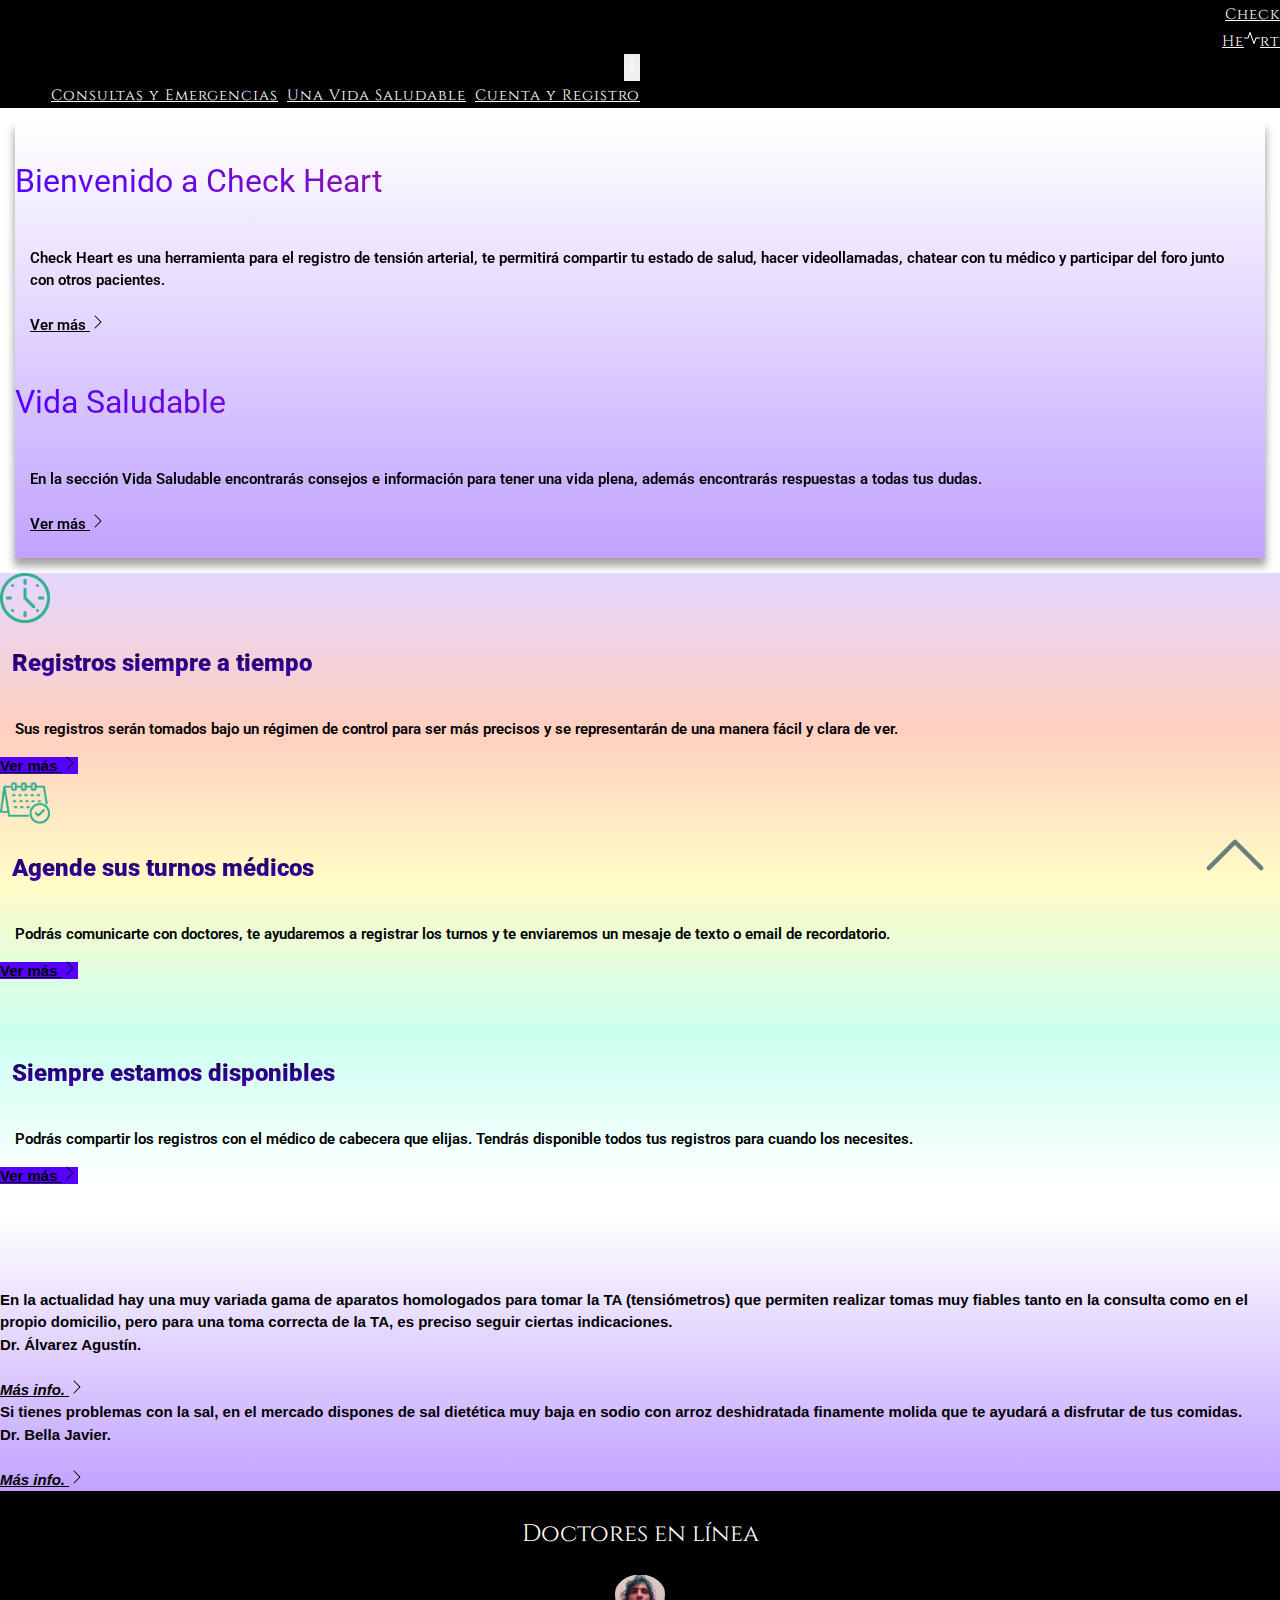
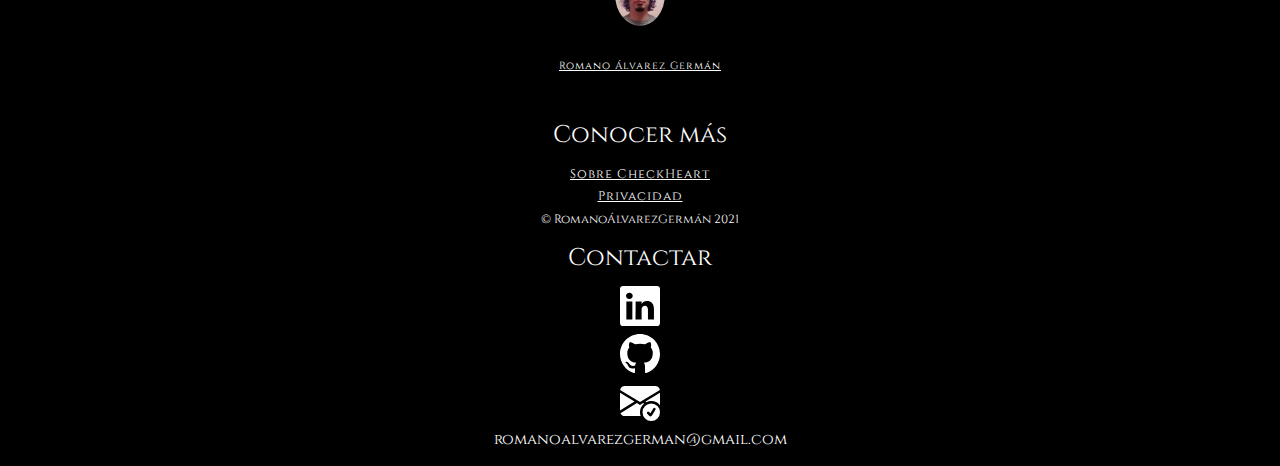
<file: index.html>
<!DOCTYPE html>
<html lang="es">

<head>
    <meta charset="UTF-8">
    <meta http-equiv="X-UA-Compatible" content="IE=edge">
    <meta name="color-scheme" content="light dark">
    <meta name="theme-color" content="#ffffff">
    <meta name="viewport" content="width=device-width, initial-scale=1.0">
    <link href="https://cdn.jsdelivr.net/npm/bootstrap@5.1.3/dist/css/bootstrap.min.css" rel="stylesheet" integrity="sha384-1BmE4kWBq78iYhFldvKuhfTAU6auU8tT94WrHftjDbrCEXSU1oBoqyl2QvZ6jIW3" crossorigin="anonymous">
    <link rel="stylesheet" href="https://www.w3schools.com/w3css/4/w3.css">
    <!--ANIMACION AOS-->
    <link href="https://unpkg.com/aos@2.3.1/dist/aos.css" rel="stylesheet">
    <!-- Generacion de Flavicon que aparece visualmente la imagen iconizada en la pestaña
    Se adapta a diferentes plataformas-->
    <link rel="icon" type="image/png" sizes="96x96" href="favicon/favicon-96x96.png">
    <link rel="icon" type="image/png" sizes="32x32" href="favicon/favicon-32x32.png">
    <link rel="icon" type="image/png" sizes="16x16" href="favicon/favicon-16x16.png">
    <!-- Flavicon PARA APPLE-->
    <link rel="apple-touch-icon" sizes="57x57" href="favicon/apple-icon-57x57.png">
    <link rel="apple-touch-icon" sizes="60x60" href="favicon/apple-icon-60x60.png">
    <link rel="apple-touch-icon" sizes="72x72" href="favicon/apple-icon-72x72.png">
    <link rel="apple-touch-icon" sizes="76x76" href="favicon/apple-icon-76x76.png">
    <link rel="apple-touch-icon" sizes="114x114" href="favicon/apple-icon-114x114.png">
    <link rel="apple-touch-icon" sizes="120x120" href="favicon/apple-icon-120x120.png">
    <link rel="apple-touch-icon" sizes="144x144" href="favicon/apple-icon-144x144.png">
    <link rel="apple-touch-icon" sizes="152x152" href="favicon/apple-icon-152x152.png">
    <link rel="apple-touch-icon" sizes="180x180" href="favicon/apple-icon-180x180.png">
    <!-- Flavicon PARA ANDROID-->
    <link rel="icon" type="image/png" sizes="192x192" href="favicon/android-icon-192x192.png">
    <link rel="manifest" href="favicon/manifest.json">
    <meta name="msapplication-TileColor" content="#ffffff">
    <meta name="msapplication-TileImage" content="/ms-icon-144x144.png">
    <meta name="theme-color" content="#ffffff">
    <!--font tipografia-->
    <link rel="preconnect" href="https://fonts.googleapis.com">
    <link rel="preconnect" href="https://fonts.gstatic.com" crossorigin>
    <link href="https://fonts.googleapis.com/css2?family=Abril+Fatface&family=Alfa+Slab+One&display=swap" rel="stylesheet">
    <link rel="preconnect" href="https://fonts.googleapis.com">
    <link rel="preconnect" href="https://fonts.gstatic.com" crossorigin>
    <link href="https: //fonts.googleapis.com/css2? family = Oswald: wght @ 400; 600 & display = swap " rel=" stylesheet ">
    <!--ESTILOS -->
    <link href="css/style-emergencias.css" rel="stylesheet">
    <link href="css/style.css" rel="stylesheet">
    <!--JS -->
    <link href="js/validacion.js" rel="stylesheet">
    <!--LEO Y ENTIENDO: señalo el contenido de la pestaña-->
    <title>CheckHeart</title>
</head>

<body id="inicio">
    <header>
        <!--Asegura la accesibilidad mediante el uso de un <nav>
            encabezado de navegación receptivo de Bootstrap, la barra de navegación. -->
        <nav class="navbar navbar-expand-md justify-content-md-between navbar-dark menu-nav font-monospace">
            <!-- Logo -->
            <!-- Las imagenes o storytellings junto a los iconos del cuestionario tienen tooltips para pasar del miro al leo -->
            <div class="me-4 col-3 col-sm-2 col-lg-1" data-bs-toggle="tooltip" data-bs-placement="top" title="Logotipo: HOME">
                <a href="index.html" class="text-decoration-none text-black interlineado">Check<br>He<svg xmlns="http://www.w3.org/2000/svg" width="16" height="16" fill="currentColor" class="bi bi-activity" viewBox="0 0 16 16">
                    <path fill-rule="evenodd" d="M6 2a.5.5 0 0 1 .47.33L10 12.036l1.53-4.208A.5.5 0 0 1 12 7.5h3.5a.5.5 0 0 1 0 1h-3.15l-1.88 5.17a.5.5 0 0 1-.94 0L6 3.964 4.47 8.171A.5.5 0 0 1 4 8.5H.5a.5.5 0 0 1 0-1h3.15l1.88-5.17A.5.5 0 0 1 6 2Z"/>
                  </svg>rt 
                </a>
            </div>

            <div class="nav-desplegable col-6">

                <a class="navbar-brand d-none" href="#"></a>

                <button class="navbar-toggler" type="button" data-bs-toggle="collapse" data-bs-target="#navbarNavAltMarkup" aria-controls="navbarNavAltMarkup" aria-expanded="false" aria-label="Toggle navigation" data-bs-toggle="tooltip" data-bs-placement="top" title="Menu de Navegacion">
                     
                     <svg xmlns="http://www.w3.org/2000/svg" width="16" height="16" fill="currentColor" class="bi bi-three-dots-vertical" viewBox="0 0 16 16">
                        <path d="M9.5 13a1.5 1.5 0 1 1-3 0 1.5 1.5 0 0 1 3 0zm0-5a1.5 1.5 0 1 1-3 0 1.5 1.5 0 0 1 3 0zm0-5a1.5 1.5 0 1 1-3 0 1.5 1.5 0 0 1 3 0z"/>
                      </svg>
                </button>

                <div class="collapse navbar-collapse " id="navbarNavAltMarkup">
                    <div class="navbar-nav text-start ">
                        <a class="interlineado text-decoration-none m-2 " href="emergencias.html">Consultas y Emergencias</a>
                        <a class="interlineado text-decoration-none m-2 ms-lg-4 me-lg-4" href="vida-saludable.html">Una Vida Saludable</a>
                        <a class="interlineado text-decoration-none m-2" href="iniciar-sesion.html">Cuenta y Registro</a>
                    </div>
                </div>

            </div>
        </nav>
    </header>

    <main class="mt-5 mb-0 pb-0">
        <div class="container-fluid box-dg my-0">
            <div class="container py-0 py-md-5  pt-0">
                <div class="row d-flex justify-content-center">

                    <div class="col-12 col-md-6 p-0">
                        <div class="text-start border-0">
                            <div class="">
                                <h1 class="text-dark text-center fw-bolder display-2 d-sm-1 mb-3" data-aos="zoom-in-up">Bienvenido a Check Heart</h1>
                                <p id="texto-venta" data-aos="zoom-in-up">Check Heart es una herramienta para el registro de tensión arterial, te permitirá compartir tu estado de salud, <span class="text-muted">hacer videollamadas, chatear con tu médico y participar del foro junto con otros pacientes. </span>
                                    <br>
                                    <br>
                                    <a href="#segunda-img" class="text-decoration-none">Ver más 
                                        <svg xmlns="http://www.w3.org/2000/svg" width="16" height="16" fill="currentColor" class="bi bi-chevron-right" viewBox="0 0 16 16">
                                            <path fill-rule="evenodd" d="M4.646 1.646a.5.5 0 0 1 .708 0l6 6a.5.5 0 0 1 0 .708l-6 6a.5.5 0 0 1-.708-.708L10.293 8 4.646 2.354a.5.5 0 0 1 0-.708z"/>
                                        </svg>
                                    </a>
                                </p>
                            </div>
                        </div>
                    </div>

                    <div class="col-12 col-md-auto">
                        <div class=" text-center border-0">
                            <div data-aos="zoom-in-up">
                        <!--        <img class="d-block mx-auto img-fluid" data-bs-toggle="tooltip" data-bs-placement="top" title="Storyrtelling: Bienvenido a Check Heart" src="img/thumbsup2.png" alt="Storytelling: Bienvenido a Check Heart" id="imagenes"> -->
                            </div>
                        </div>
                    </div>
                </div>

                <div class="row py-0 py-md-5 row d-flex justify-content-center" id="segunda-img">
                    <div class="col-md-auto">
                        <div class=" text-center border-0">
                            <div data-aos="zoom-in-up">
                 <!--            <img class=" d-none d-md-block img-fluid" data-bs-toggle="tooltip" data-bs-placement="top" title="Storyrtelling: Vida saludable" src="img/fine.png" alt="Storytelling: Vida saludable" id="web2"> -->
                            </div>
                        </div>
                    </div>
                    <div class="col-md-6 p-0" data-aos="zoom-in-up">
                        <div class=" text-left border-0">
                            <div class="card-block  my-0">
                                <h1 class="text-dark text-center fw-bolder display-2 d-sm-1 text-wrap mb-3 p-1">Vida Saludable</h1>
                                <p id="texto-venta">En la sección Vida Saludable encontrarás consejos e información para tener una vida plena, <span class="text-muted">además encontrarás respuestas a todas tus dudas.</span>
                                    <br>
                                    <br>
                                    <a href="vida-saludable.html" class=" text-decoration-none">Ver más 
                                        <svg xmlns="http://www.w3.org/2000/svg" width="16" height="16" fill="currentColor" class="bi bi-chevron-right " viewBox="0 0 16 16">
                                            <path fill-rule="evenodd" d="M4.646 1.646a.5.5 0 0 1 .708 0l6 6a.5.5 0 0 1 0 .708l-6 6a.5.5 0 0 1-.708-.708L10.293 8 4.646 2.354a.5.5 0 0 1 0-.708z"/>
                                        </svg>
                                    </a>
                                </p>
                            </div>
                        </div>
                    </div>
                </div>
            </div>
        </div>

        <div class="text-end">
            <a href="#inicio" data-bs-toggle="tooltip" data-bs-placement="top" title="Subir al inicio">
                <svg xmlns="http://www.w3.org/2000/svg" height="70" width="70" fill="currentColor" class="p-2 bi bi-chevron-up regresar" viewBox="0 0 16 16">
                    <path fill-rule="evenodd" d="M7.646 4.646a.5.5 0 0 1 .708 0l6 6a.5.5 0 0 1-.708.708L8 5.707l-5.646 5.647a.5.5 0 0 1-.708-.708l6-6z"/>
                </svg>
            </a>
        </div>

        <div class="container-fluid intermedio">
            <div class="container py-5">
                <div class="row">

                    <div class="col-md-4 mt-3 mb-3 h-50 " style="height: min-content;">
                        <div class="card text-center">
                            <div class="card-block">
                                <div class="py-3" data-aos="flip-up">
                                    <img src="img/clock.png" alt="Tome sus registros a tiempo" id="iconos" data-bs-toggle="tooltip" data-bs-placement="top" title="Tome sus registros a tiempo">
                                </div>
                                <h4 class="">Registros siempre a tiempo</h4>
                                <p class="text-start">Sus registros serán tomados bajo un régimen de control para ser más precisos <span class="text-muted"> y se representarán de una manera fácil y clara de ver.</span></p>
                            </div>
                            <a href="iniciar-sesion.html" class="card-footer btn btn-success text-light">Ver más
                                <svg xmlns="http://www.w3.org/2000/svg" width="16" height="16" fill="currentColor" class="bi bi-chevron-right " viewBox="0 0 16 16">
                                    <path fill-rule="evenodd" d="M4.646 1.646a.5.5 0 0 1 .708 0l6 6a.5.5 0 0 1 0 .708l-6 6a.5.5 0 0 1-.708-.708L10.293 8 4.646 2.354a.5.5 0 0 1 0-.708z"/>
                                </svg>
                            </a>
                        </div>
                    </div>

                    <div class="col-md-4 mt-3 mb-3 h-50" style="height: min-content;">
                        <div class="card text-center">
                            <div class="card-block">
                                <div class="py-3" data-aos="flip-up">
                                    <img src="img/calendar1.png" alt="Agenda tus turnos medicos" id="iconos" data-bs-toggle="tooltip" data-bs-placement="top" title="Agenda tus turnos medicos">
                                </div>
                                <h4 class="">Agende sus turnos médicos</h4>
                                <p class="text-start">Podrás comunicarte con doctores, te ayudaremos a registrar los turnos y te enviaremos <span class="text-muted">un mesaje de texto o email de recordatorio.</span></p>
                            </div>
                            <a href="iniciar-sesion.html" class="card-footer btn btn-success text-light">Ver más 
                                <svg xmlns="http://www.w3.org/2000/svg" width="16" height="16" fill="currentColor" class="bi bi-chevron-right " viewBox="0 0 16 16">
                                    <path fill-rule="evenodd" d="M4.646 1.646a.5.5 0 0 1 .708 0l6 6a.5.5 0 0 1 0 .708l-6 6a.5.5 0 0 1-.708-.708L10.293 8 4.646 2.354a.5.5 0 0 1 0-.708z"/>
                                </svg>
                            </a>
                        </div>
                    </div>

                    <div class="col-md-4 mt-3 mb-3 h-50" style="height: min-content;">
                        <div class="card text-center">
                            <div class="card-block">
                                <div class="py-3" data-aos="flip-up">
                                    <img src="img/cloud-storage.png" alt="Tu medico al lado tuyo" id="iconos" data-bs-toggle="tooltip" data-bs-placement="top" title="Tu medico al lado tuyo">
                                </div>
                                <h4 class="">Siempre estamos disponibles</h4>
                                <p class="text-start">Podrás compartir los registros con el médico de cabecera que elijas.<span class="text-muted"> Tendrás disponible todos tus registros para cuando los necesites.</span></p>
                            </div>
                            <a href="iniciar-sesion.html" class="card-footer btn btn-success text-light">Ver más
                                <svg xmlns="http://www.w3.org/2000/svg" width="16" height="16" fill="currentColor" class="bi bi-chevron-right " viewBox="0 0 16 16">
                                    <path fill-rule="evenodd" d="M4.646 1.646a.5.5 0 0 1 .708 0l6 6a.5.5 0 0 1 0 .708l-6 6a.5.5 0 0 1-.708-.708L10.293 8 4.646 2.354a.5.5 0 0 1 0-.708z"/>
                                </svg>
                            </a>
                        </div>
                    </div>
                </div>
            </div>
        </div>

        <div class="container-fluid final m-0 p-0 pb-5">
            <h1 class="text-start text-md-center fw-bolder mt-5 p-3 text-wrap display-2" data-aos="zoom-out-right">Consejos Diarios de Especialistas</h1>
            <!--Imagenes con propiedad ALT, descriptivas-->

            <div class="row p-5 pt-0 pt-md-5">
                <div class="col-12  col-lg-4">
                    <blockquote class="blockquote text-start">
                        En la actualidad hay una muy variada gama de aparatos homologados para tomar la TA (tensiómetros) que permiten realizar tomas muy fiables tanto en la consulta como en el propio domicilio, <span class="text-muted">pero para una toma correcta de la TA, es preciso seguir ciertas
                            indicaciones.</span>
                    </blockquote>
                    <figcaption class="blockquote-footer text-end">
                        Dr. Álvarez Agustín.
                        <br><br>
                        <cite title="Source Title"><a href="emergencias.html#video" class="text-decoration-none ">Más info.
                            <svg xmlns="http://www.w3.org/2000/svg" width="16" height="16" fill="currentColor" class="bi bi-chevron-right " viewBox="0 0 16 16">
                                <path fill-rule="evenodd" d="M4.646 1.646a.5.5 0 0 1 .708 0l6 6a.5.5 0 0 1 0 .708l-6 6a.5.5 0 0 1-.708-.708L10.293 8 4.646 2.354a.5.5 0 0 1 0-.708z"/>
                            </svg>
                        </a></cite>
                    </figcaption>
                </div>

                <div class="col-12 col-lg-3 mt-5 my-5" data-aos="flip-down">
            <!--        <img src="img/idea.png" id="imagenes" alt="Storytelling: Idea" class="d-block mx-auto" data-bs-toggle="tooltip" data-bs-placement="top" title="Storyrtelling: Idea recomendable">  -->
                </div>

                <div class="col-12 col-lg-4">
                    <div>
                        <blockquote class="blockquote text-start">
                            Si tienes problemas con la sal, en el mercado dispones de sal dietética muy baja en sodio con arroz deshidratada <span class="text-muted">finamente molida que te ayudará a disfrutar
                                de tus comidas.</span>
                        </blockquote>
                        <figcaption class="blockquote-footer text-end">
                            Dr. Bella Javier.
                            <br><br>
                            <cite title="Source Title"><a href="#" class="text-decoration-none">Más info.
                                <svg xmlns="http://www.w3.org/2000/svg" width="16" height="16" fill="currentColor" class="bi bi-chevron-right " viewBox="0 0 16 16">
                                    <path fill-rule="evenodd" d="M4.646 1.646a.5.5 0 0 1 .708 0l6 6a.5.5 0 0 1 0 .708l-6 6a.5.5 0 0 1-.708-.708L10.293 8 4.646 2.354a.5.5 0 0 1 0-.708z"/>
                                </svg>
                            </a></cite>
                        </figcaption>
                    </div>
                </div>
            </div>
        </div>
    </main>

    <footer class="m-0 ps-1 row font-monospace">
        <div class="col-12 col-md-8">
            <div class="row">
                <div class="d-none d-sm-block col-sm-6 pb-5">
                    <h3 class="mb-4">Doctores en línea</h3>
                    <div class="row">
                        <div class="col-2 p-0 ms-5 mt-2">
                            <img class="img-fluid redes" src="img/german.jpg" alt="Doctor en linea" data-bs-toggle="tooltip" data-bs-placement="top" title="Dr. En linea">
                        </div>
                        <div class="col-6 col-sm-8 p-0">
                            <a href="https://www.linkedin.com/in/gerromano/" class="text-decoration-none interlineado" target="_blank">
                                <p class="interlineado p-0 fs-5 font-monospace " style="line-height: 60px;">Romano Álvarez Germán</p>
                            </a>
                        </div>
                    </div>
                </div>
                <div class="col-sm-6 pb-4">
                    <h3 class="mb-4">Conocer más</h3>
                    <ul class="text-start lh-lg">
                        <li><a href="README.md" class="text-decoration-none interlineado" target="_blank">Sobre CheckHeart</a></li>
                        <li><a href="LICENSE" class="text-decoration-none interlineado" target="_blank">Privacidad</a></li>
                        <li><small> &copy; RomanoÁlvarezGermán 2021</small></li>
                    </ul>
                </div>
            </div>
        </div>

        <div class="col-12 col-md-3 p-3 pt-5 pt-md-0">
            <h3 class="mb-4">Contactar</h3>
            <div class="row my-3">
                <div class="col">
                    <a href="https://www.linkedin.com/in/gerromano/" target="_blank" class="interlineado" data-bs-toggle="tooltip" data-bs-placement="top" title="LinkedIn">
                        <svg xmlns="http://www.w3.org/2000/svg" width="40" height="40" fill="currentColor" class="bi bi-linkedin" viewBox="0 0 16 16">
                            <path d="M0 1.146C0 .513.526 0 1.175 0h13.65C15.474 0 16 .513 16 1.146v13.708c0 .633-.526 1.146-1.175 1.146H1.175C.526 16 0 15.487 0 14.854V1.146zm4.943 12.248V6.169H2.542v7.225h2.401zm-1.2-8.212c.837 0 1.358-.554 1.358-1.248-.015-.709-.52-1.248-1.342-1.248-.822 0-1.359.54-1.359 1.248 0 .694.521 1.248 1.327 1.248h.016zm4.908 8.212V9.359c0-.216.016-.432.08-.586.173-.431.568-.878 1.232-.878.869 0 1.216.662 1.216 1.634v3.865h2.401V9.25c0-2.22-1.184-3.252-2.764-3.252-1.274 0-1.845.7-2.165 1.193v.025h-.016a5.54 5.54 0 0 1 .016-.025V6.169h-2.4c.03.678 0 7.225 0 7.225h2.4z"/>
                          </svg>
                    </a>
                </div>
                <div class="col">
                    <a href="https://github.com/gromanoalvarez" target="_blank" class="interlineado" data-bs-toggle="tooltip" data-bs-placement="top" title="GitHub">
                        <svg xmlns="http://www.w3.org/2000/svg" width="40" height="40" fill="currentColor" class="bi bi-github" viewBox="0 0 16 16">
                            <path d="M8 0C3.58 0 0 3.58 0 8c0 3.54 2.29 6.53 5.47 7.59.4.07.55-.17.55-.38 0-.19-.01-.82-.01-1.49-2.01.37-2.53-.49-2.69-.94-.09-.23-.48-.94-.82-1.13-.28-.15-.68-.52-.01-.53.63-.01 1.08.58 1.23.82.72 1.21 1.87.87 2.33.66.07-.52.28-.87.51-1.07-1.78-.2-3.64-.89-3.64-3.95 0-.87.31-1.59.82-2.15-.08-.2-.36-1.02.08-2.12 0 0 .67-.21 2.2.82.64-.18 1.32-.27 2-.27.68 0 1.36.09 2 .27 1.53-1.04 2.2-.82 2.2-.82.44 1.1.16 1.92.08 2.12.51.56.82 1.27.82 2.15 0 3.07-1.87 3.75-3.65 3.95.29.25.54.73.54 1.48 0 1.07-.01 1.93-.01 2.2 0 .21.15.46.55.38A8.012 8.012 0 0 0 16 8c0-4.42-3.58-8-8-8z"/>
                        </svg>
                    </a>
                </div>
                <div class="col ">
                    <a href="https://mail.google.com/mail/u/0/#inbox?compose=GTvVlcSGMhgHQZHfWgsQvbLlQKtfKpZhPtmWjBPHrkQlMnMJpDFTWJcqJjWTMkMglhSflvFSHfXWW" target="_blank" class="interlineado" data-bs-toggle="tooltip" data-bs-placement="top" title="Gmail">
                        <svg xmlns="http://www.w3.org/2000/svg" width="40" height="40" fill="currentColor" class="bi bi-envelope-check-fill" viewBox="0 0 16 16">
                            <path d="M.05 3.555A2 2 0 0 1 2 2h12a2 2 0 0 1 1.95 1.555L8 8.414.05 3.555ZM0 4.697v7.104l5.803-3.558L0 4.697ZM6.761 8.83l-6.57 4.026A2 2 0 0 0 2 14h6.256A4.493 4.493 0 0 1 8 12.5a4.49 4.49 0 0 1 1.606-3.446l-.367-.225L8 9.586l-1.239-.757ZM16 4.697v4.974A4.491 4.491 0 0 0 12.5 8a4.49 4.49 0 0 0-1.965.45l-.338-.207L16 4.697Z"/>
                            <path d="M16 12.5a3.5 3.5 0 1 1-7 0 3.5 3.5 0 0 1 7 0Zm-1.993-1.679a.5.5 0 0 0-.686.172l-1.17 1.95-.547-.547a.5.5 0 0 0-.708.708l.774.773a.75.75 0 0 0 1.174-.144l1.335-2.226a.5.5 0 0 0-.172-.686Z"/>
                          </svg>
                    </a>
                </div>
            </div>

            <spam class="mt-3 user-select-all">romanoalvarezgerman@gmail.com</spam>
        </div>

    </footer>

    <script src="https://cdn.jsdelivr.net/npm/@popperjs/core@2.10.2/dist/umd/popper.min.js " integrity="sha384-7+zCNj/IqJ95wo16oMtfsKbZ9ccEh31eOz1HGyDuCQ6wgnyJNSYdrPa03rtR1zdB " crossorigin="anonymous "></script>
    <script src="https://cdn.jsdelivr.net/npm/bootstrap@5.1.3/dist/js/bootstrap.min.js " integrity="sha384-QJHtvGhmr9XOIpI6YVutG+2QOK9T+ZnN4kzFN1RtK3zEFEIsxhlmWl5/YESvpZ13 " crossorigin="anonymous "></script>
    <!--animacion -->
    <script src="https://unpkg.com/aos@2.3.1/dist/aos.js"></script>
    <script>
        AOS.init();
    </script>
</body>

</html>
</file>
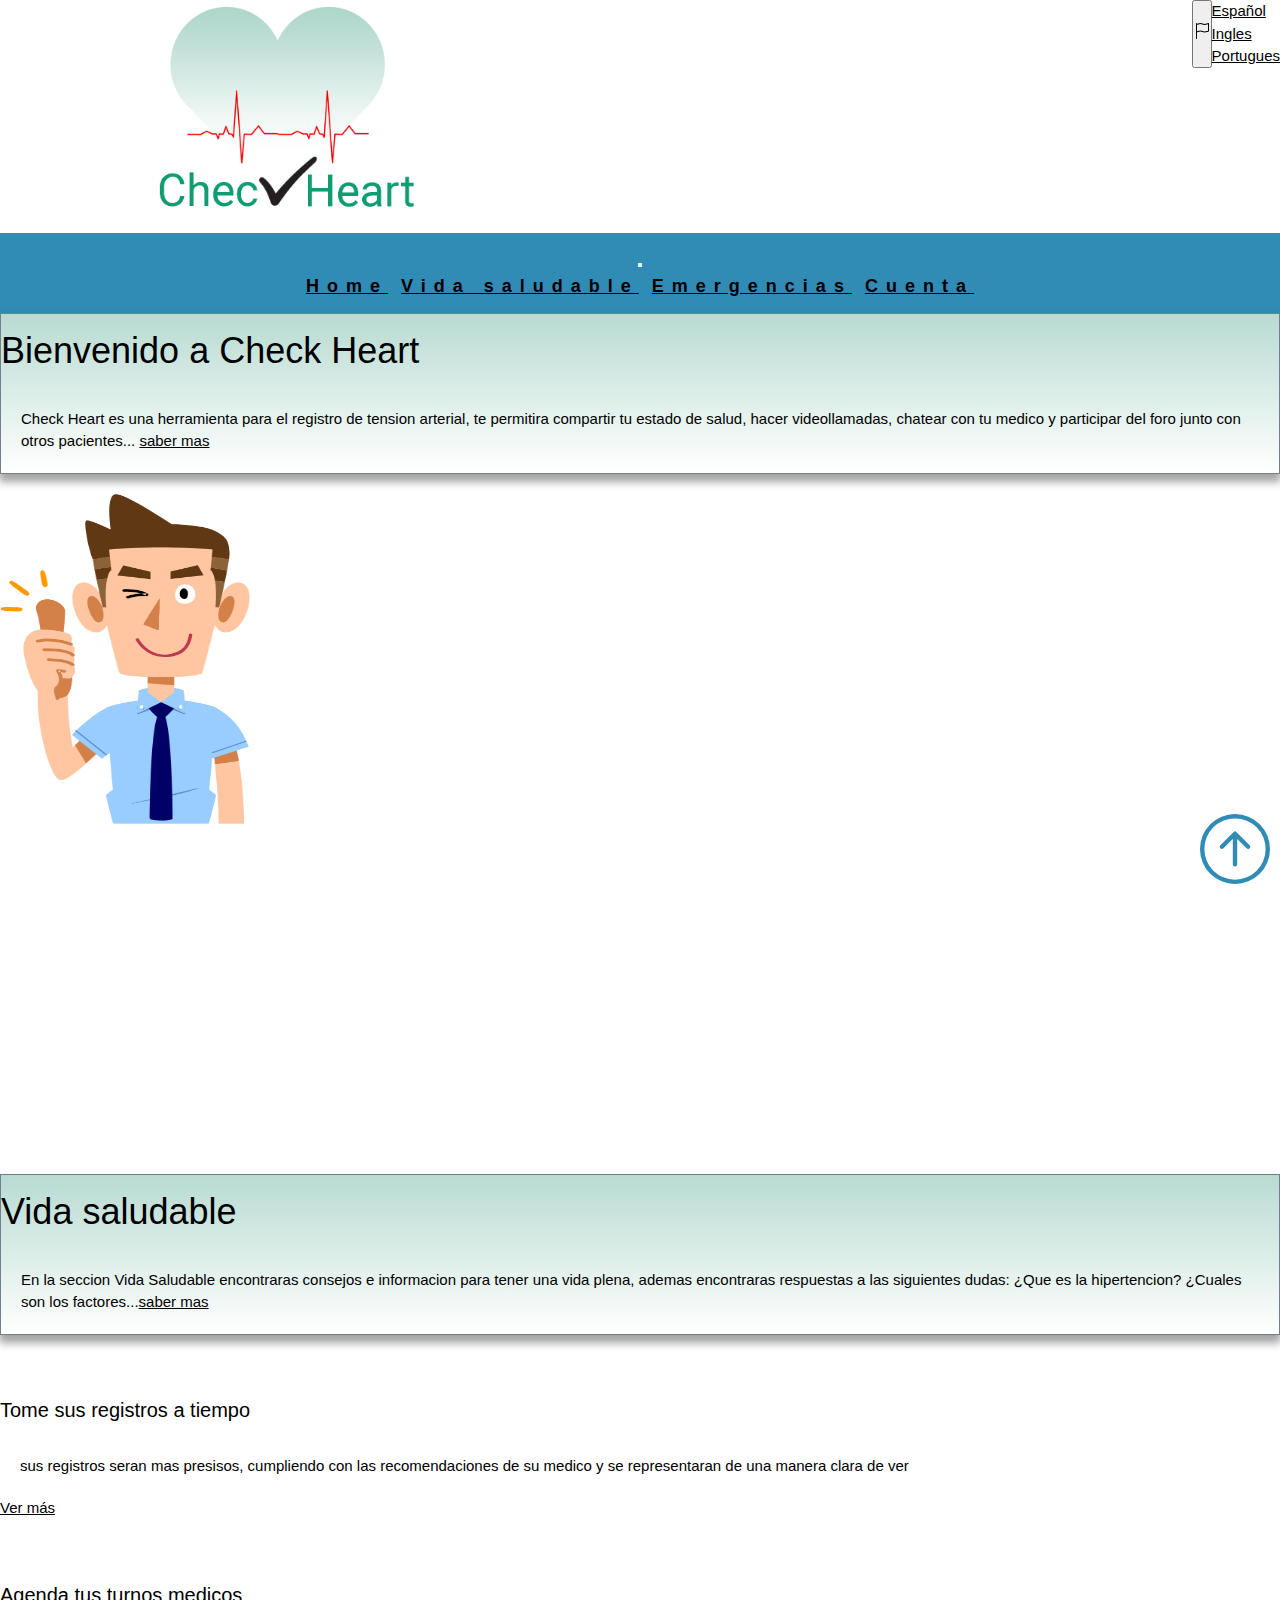
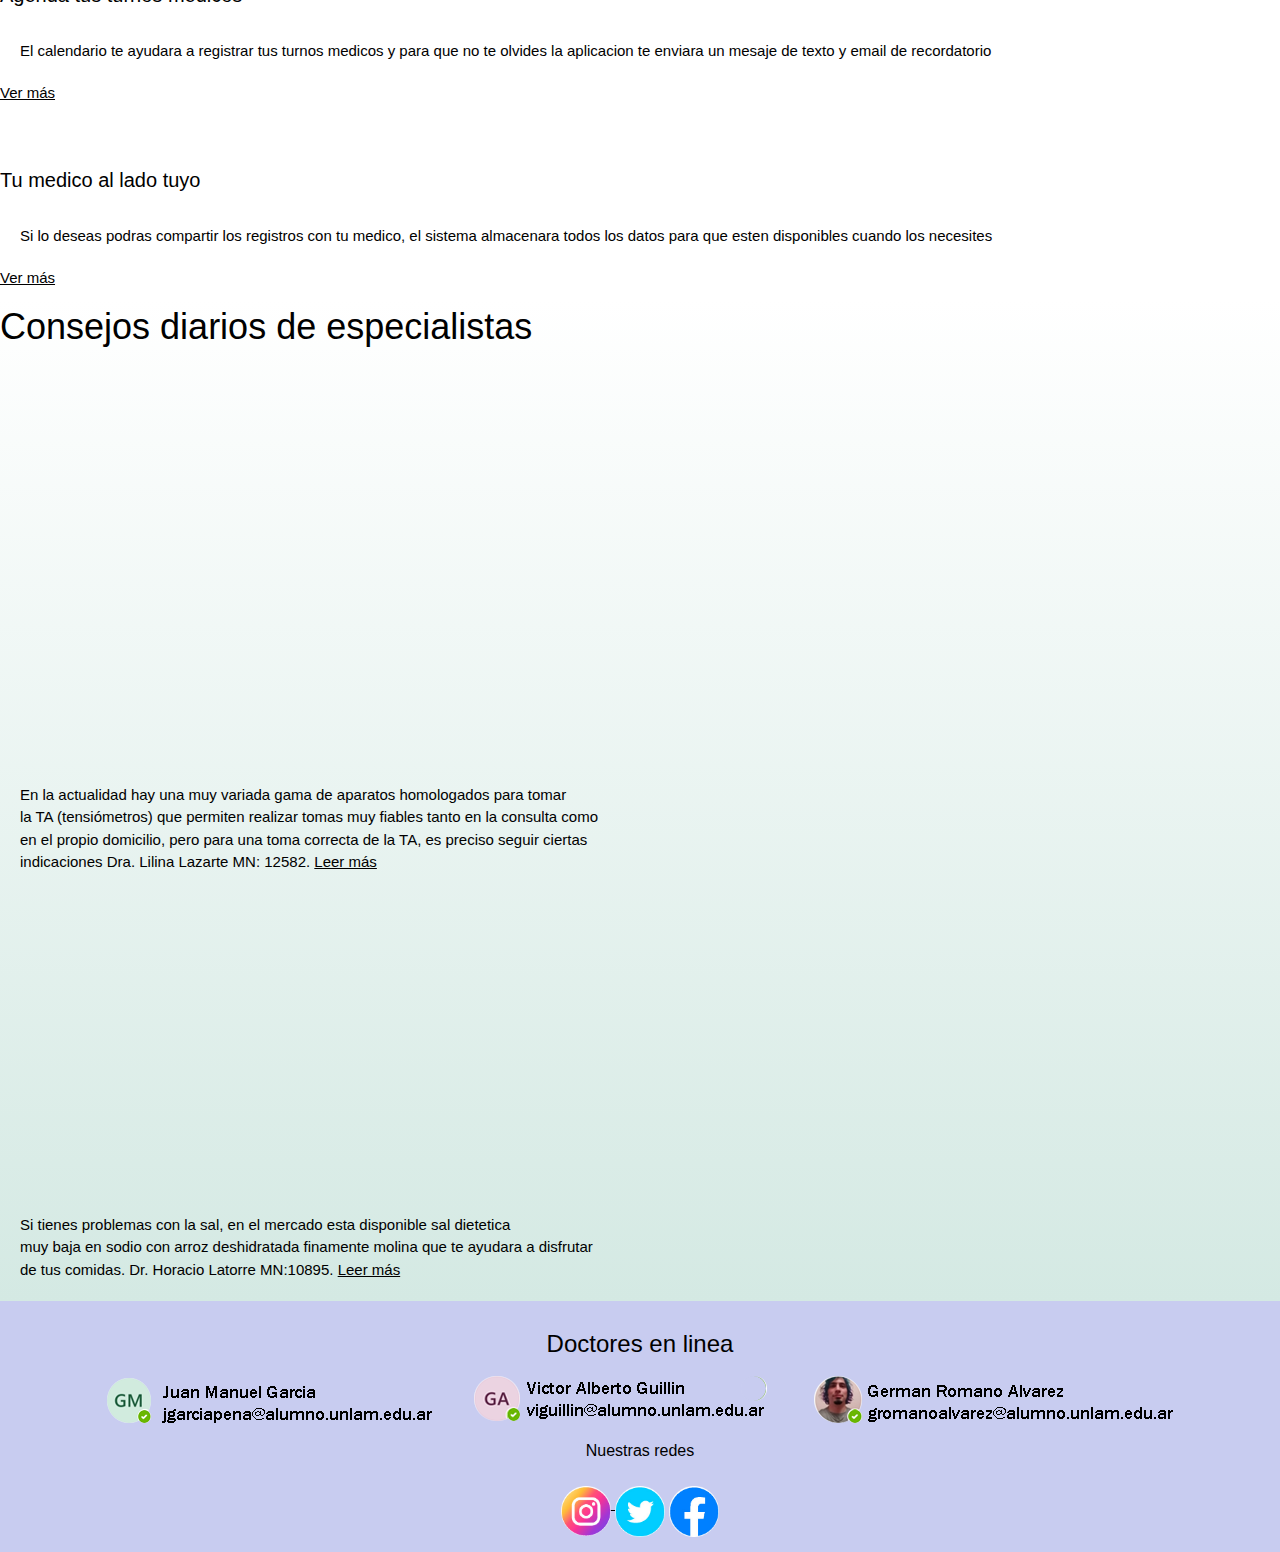
<file: VeI-TPFinalv3/VeI-TPFinalv3/index.html>
<!DOCTYPE html>
<html lang="es">

<head>
    <meta charset="UTF-8">
    <meta http-equiv="X-UA-Compatible" content="IE=edge">
    <meta name="viewport" content="width=device-width, initial-scale=1.0">
    <link href="https://cdn.jsdelivr.net/npm/bootstrap@5.1.3/dist/css/bootstrap.min.css" rel="stylesheet" integrity="sha384-1BmE4kWBq78iYhFldvKuhfTAU6auU8tT94WrHftjDbrCEXSU1oBoqyl2QvZ6jIW3" crossorigin="anonymous">
    <link rel="stylesheet" href="https://www.w3schools.com/w3css/4/w3.css">
    <!--ANIMACION AOS-->
    <link href="https://unpkg.com/aos@2.3.1/dist/aos.css" rel="stylesheet">
    <!-- Generacion de Flavicon que aparece visualmente la imagen iconizada en la pestaña
    Se adapta a diferentes plataformas-->
    <link rel="icon" type="image/png" sizes="96x96" href="favicon/favicon-96x96.png">
    <link rel="icon" type="image/png" sizes="32x32" href="favicon/favicon-32x32.png">
    <link rel="icon" type="image/png" sizes="16x16" href="favicon/favicon-16x16.png">
    <!-- Flavicon PARA APPLE-->
    <link rel="apple-touch-icon" sizes="57x57" href="favicon/apple-icon-57x57.png">
    <link rel="apple-touch-icon" sizes="60x60" href="favicon/apple-icon-60x60.png">
    <link rel="apple-touch-icon" sizes="72x72" href="favicon/apple-icon-72x72.png">
    <link rel="apple-touch-icon" sizes="76x76" href="favicon/apple-icon-76x76.png">
    <link rel="apple-touch-icon" sizes="114x114" href="favicon/apple-icon-114x114.png">
    <link rel="apple-touch-icon" sizes="120x120" href="favicon/apple-icon-120x120.png">
    <link rel="apple-touch-icon" sizes="144x144" href="favicon/apple-icon-144x144.png">
    <link rel="apple-touch-icon" sizes="152x152" href="favicon/apple-icon-152x152.png">
    <link rel="apple-touch-icon" sizes="180x180" href="favicon/apple-icon-180x180.png">
    <!-- Flavicon PARA ANDROID-->
    <link rel="icon" type="image/png" sizes="192x192" href="favicon/android-icon-192x192.png">
    <link rel="manifest" href="favicon/manifest.json">
    <meta name="msapplication-TileColor" content="#ffffff">
    <meta name="msapplication-TileImage" content="/ms-icon-144x144.png">
    <meta name="theme-color" content="#ffffff">
    <!--ESTILOS -->
    <link href="css/style.css" rel="stylesheet">
    <link href="css/style-emergencias.css" rel="stylesheet">
    <!--JS -->
    <link href="js/validacion.js" rel="stylesheet">
    <!--LEO Y ENTIENDO: señalo el contenido de la pestaña-->
    <title>Home</title>
</head>

<body class="fondo" id="inicio">
    <header>
        <!-- menu de idioma -->
        <div class="dropdown">
            <button class="btn btn-secondary dropdown-toggle" type="button" id="dropdownMenuButton1" data-bs-toggle="dropdown" aria-expanded="false" data-bs-toggle="tooltip" data-bs-placement="top" title="Idiomas">
                    <svg xmlns="http://www.w3.org/2000/svg" width="16" height="16" fill="currentColor" class="bi bi-flag" viewBox="0 0 16 16">
                        <path d="M14.778.085A.5.5 0 0 1 15 .5V8a.5.5 0 0 1-.314.464L14.5 8l.186.464-.003.001-.006.003-.023.009a12.435 12.435 0 0 1-.397.15c-.264.095-.631.223-1.047.35-.816.252-1.879.523-2.71.523-.847 0-1.548-.28-2.158-.525l-.028-.01C7.68 8.71 7.14 8.5 6.5 8.5c-.7 0-1.638.23-2.437.477A19.626 19.626 0 0 0 3 9.342V15.5a.5.5 0 0 1-1 0V.5a.5.5 0 0 1 1 0v.282c.226-.079.496-.17.79-.26C4.606.272 5.67 0 6.5 0c.84 0 1.524.277 2.121.519l.043.018C9.286.788 9.828 1 10.5 1c.7 0 1.638-.23 2.437-.477a19.587 19.587 0 0 0 1.349-.476l.019-.007.004-.002h.001M14 1.221c-.22.078-.48.167-.766.255-.81.252-1.872.523-2.734.523-.886 0-1.592-.286-2.203-.534l-.008-.003C7.662 1.21 7.139 1 6.5 1c-.669 0-1.606.229-2.415.478A21.294 21.294 0 0 0 3 1.845v6.433c.22-.078.48-.167.766-.255C4.576 7.77 5.638 7.5 6.5 7.5c.847 0 1.548.28 2.158.525l.028.01C9.32 8.29 9.86 8.5 10.5 8.5c.668 0 1.606-.229 2.415-.478A21.317 21.317 0 0 0 14 7.655V1.222z"/>
                    </svg>
            </button>
            <ul class="dropdown-menu" aria-labelledby="dropdownMenuButton1">
                <li><a class="dropdown-item" href="#">Español</a></li>
                <li><a class="dropdown-item" href="error.html">Ingles</a></li>
                <li><a class="dropdown-item" href="error.html">Portugues</a></li>
            </ul>
        </div>

        <!-- Logo -->
        <div data-bs-toggle="tooltip" data-bs-placement="top" title="Logotipo: HOME">
            <a href="index.html"><img src="img/logo.png" id="logo" class="d-block mx-auto img-fluid" alt="Home">
        </div>
        <!-- Las imagenes o storytellings junto a los iconos del cuestionario tienen tooltips para pasar del miro al leo -->
    </header>

    <main class=" mb-0 pb-0">
        <!--Asegura la accesibilidad mediante el uso de un <nav>
            encabezado de navegación receptivo de Bootstrap, la barra de navegación. -->
            <nav class="navbar navbar-center navbar-dark color-menu navbar-expand-md ">
                <div class="container-fluid">
                  <a class="navbar-brand" href="#"></a>
                  <button class="navbar-toggler" type="button" data-bs-toggle="collapse" data-bs-target="#navbarNavAltMarkup" aria-controls="navbarNavAltMarkup" aria-expanded="false" aria-label="Toggle navigation">
                    <span class="navbar-toggler-icon"></span>
                  </button>
                  <div class="collapse navbar-collapse justify-content-center" id="navbarNavAltMarkup">
                    <div class="navbar-nav">
                        <a class="nav-link active" href="index.html">Home</a>
                        <a class="nav-link " href="vida-saludable.html">Vida saludable</a>
                        <a class="nav-link " href="emergencias.html">Emergencias</a>
                        <a class="nav-link" href="iniciar-sesion.html">Cuenta</a>
                    </div>
                  </div>
                </div>
              </nav>

        <div class="container-fluid "><!-- ADDED W3 CENTER-->
            <div class="container py-5  ">
                <div class="row  row d-flex justify-content-center">
                    <div class="col-md-6">
                        <!--primer texto-->
                        <div class="card text-left border-0">
                            <div class="card-block p-3">
                                <h1 class="text-dark text-center fw-bolder mt-5 p-5">Bienvenido a Check Heart</h1>
                                <p id="texto-venta">Check Heart es una herramienta para el registro de tension arterial, te permitira compartir tu estado de salud, hacer videollamadas, chatear con tu medico y participar del foro junto con otros pacientes...
                                    <a href="#segunda-img">saber mas</a>
                                </p>
                            </div>
                        </div>
                    </div>

                    <div class="col-md-auto">
                        <!--primera imagen-->
                        <div class="card text-center border-0">
                            <div class="card-block" data-aos="fade-up-left">
                                <img data-bs-toggle="tooltip" data-bs-placement="top" title="Storyrtelling: Bienvenido a Check Heart" src="img/thumbsup2.png " alt="Storytelling: Bienvenido a Check Heart" id="web2">
                            </div>
                        </div>
                    </div>
                </div>


                <div class="row py-5 row d-flex justify-content-center" id="segunda-img" >
                    <!--segunda imagen-->
                    <div class="col-md-auto">
                        <div class="card text-center border-0">
                            <div class="card-block" data-aos="fade-down-right">
                                <img data-bs-toggle="tooltip" data-bs-placement="top" title="Storyrtelling: Vida saludable" src="img/fine.png" alt="Storytelling: Vida saludable" id="web2">
                            </div>
                        </div>
                    </div>
                    <!--segundo texto-->
                    <div class="col-md-6">
                        <div class="card text-left border-0">
                            <div class="card-block p-3">
                                <h1 class="text-dark text-center fw-bolder mt-5 p-5">Vida saludable</h1>
                                <p id="texto-venta">En la seccion Vida Saludable encontraras consejos e informacion para tener una vida plena, ademas encontraras respuestas a las siguientes dudas: ¿Que es la hipertencion? ¿Cuales son los factores...<a href="error.html">saber mas</a></p>
                            </div>
                        </div>
                    </div>
                </div>

                <div class=" regresar text-end">
                    <a href="#inicio" data-bs-toggle="tooltip" data-bs-placement="top" title="Subir al inicio">
                        <svg xmlns="http://www.w3.org/2000/svg" height="70" width="70" fill="currentColor" class=" p-2 bi bi-arrow-up-circle " viewBox="0 0 16 16">
                            <path  fill-rule="evenodd" d="M1 8a7 7 0 1 0 14 0A7 7 0 0 0 1 8zm15 0A8 8 0 1 1 0 8a8 8 0 0 1 16 0zm-7.5 3.5a.5.5 0 0 1-1 0V5.707L5.354 7.854a.5.5 0 1 1-.708-.708l3-3a.5.5 0 0 1 .708 0l3 3a.5.5 0 0 1-.708.708L8.5 5.707V11.5z"/>
                        </svg>
                    </a>
                </div>

            </div>
        </div>

        <div class="container-fluid bg-secondary">
            <div class="container py-5">
                <div class="row">

                    <div class="col-md-4 mt-3 mb-3">
                        <!--primer cuadro-->
                        <div class="card text-center">
                            <div class="card-block">
                                <div class="py-3" data-aos="flip-up">
                                    <img src="img/clock.png" alt="Tome sus registros a tiempo" id="iconos" data-bs-toggle="tooltip" data-bs-placement="top" title="Tome sus registros a tiempo">
                                </div>
                                <h4>Tome sus registros a tiempo</h4>
                                <p>sus registros seran mas presisos, cumpliendo con las recomendaciones de su medico y se representaran de una manera clara de ver</p>
                            </div>
                            <a href="iniciar-sesion.html" class="card-footer btn btn-success text-black">Ver más</a>
                        </div>
                    </div>

                    <div class="col-md-4 mt-3 mb-3">
                        <!--segundo cuadro-->
                        <div class="card text-center">
                            <div class="card-block">
                                <div class="py-3" data-aos="flip-up">
                                    <img src="img/calendar1.png" alt="Agenda tus turnos medicos" id="iconos" data-bs-toggle="tooltip" data-bs-placement="top" title="Agenda tus turnos medicos">
                                </div>
                                <h4>Agenda tus turnos medicos</h4>
                                <p>El calendario te ayudara a registrar tus turnos medicos y para que no te olvides la aplicacion te enviara un mesaje de texto y email de recordatorio</p>
                            </div>
                            <a href="iniciar-sesion.html" class="card-footer btn btn-success text-black">Ver más</a>
                        </div>
                    </div>

                    <div class="col-md-4 mt-3 mb-3">
                        <!--tercer cuadro-->
                        <div class="card text-center">
                            <div class="card-block">
                                <div class="py-3" data-aos="flip-up">
                                    <img src="img/cloud-storage.png" alt="Tu medico al lado tuyo" id="iconos" data-bs-toggle="tooltip" data-bs-placement="top" title="Tu medico al lado tuyo">
                                </div>
                                <h4>Tu medico al lado tuyo</h4>
                                <p>Si lo deseas podras compartir los registros con tu medico, el sistema almacenara todos los datos para que esten disponibles cuando los necesites </p>
                            </div>
                            <a href="iniciar-sesion.html" class="card-footer btn btn-success text-black">Ver más</a>
                        </div>
                    </div>
                </div>
            </div>
        </div>

        <div class="container-fluid final m-0 p-0">
            <h1 class="text-dark text-center fw-bolder mt-5 p-5">Consejos diarios de especialistas</h1>
            <!--Imagenes con propiedad ALT, descriptivas-->
            <div data-aos="zoom-in">
                <img src="img/consejos.png " id="consejos" alt="Consejo" class="d-block mx-auto img-fluid" data-bs-toggle="tooltip" data-bs-placement="top" title="Consejo como tomar la presion">
            </div>
            <p class="text-center ">
                En la actualidad hay una muy variada gama de aparatos homologados para tomar
                <br>la TA (tensiómetros) que permiten realizar tomas muy fiables tanto en la consulta como
                <br>en el propio domicilio, pero para una toma correcta de la TA, es preciso seguir ciertas
                <br>indicaciones Dra. Lilina Lazarte MN: 12582.
                <a href="error.html">Leer más</a>
            </p>
            <div class="pt-5 mt-5" data-aos="flip-down">
                <img src="img/idea.png" id="imagenes" alt="Storytelling: Idea" class="d-block mx-auto" data-bs-toggle="tooltip" data-bs-placement="top" title="Storyrtelling: Idea recomendable">
            </div>
            <p class="text-center mb-0">
                Si tienes problemas con la sal, en el mercado esta disponible sal dietetica
                <br>muy baja en sodio con arroz deshidratada finamente molina que te ayudara a disfrutar
                <br>de tus comidas. Dr. Horacio Latorre MN:10895.
                <a href="error.html">Leer más</a>
            </p>
        </div>
    </main>

    <footer class=" mt-0 p-5">
        <div>
            <h3 text>Doctores en linea</h3>
            <img src="img/garcia.png" alt="Doctor en linea">
            <img src="img/guillin.png"alt="Doctor en linea">
            <img src="img/romano.png"alt="Doctor en linea">
        </div>
        <div>
            <div class="container-fluid mx-auto container mt-2">
                <h6>Nuestras redes</h6>
                <a href="#" class=""><img src="img/instagram.png" class="redes" data-bs-toggle="tooltip" data-bs-placement="top" title="Instagram"> </a>
                <a href="#" class=""><img src="img/twitter.png" class="redes"data-bs-toggle="tooltip" data-bs-placement="top" title="Twitter"></a>
                <a href="#" class=""><img src="img/facebook.png" class="redes" data-bs-toggle="tooltip" data-bs-placement="top" title="Facebook"></a>
            </div>
        </div>
      </footer>

    <script src="https://cdn.jsdelivr.net/npm/@popperjs/core@2.10.2/dist/umd/popper.min.js " integrity="sha384-7+zCNj/IqJ95wo16oMtfsKbZ9ccEh31eOz1HGyDuCQ6wgnyJNSYdrPa03rtR1zdB " crossorigin="anonymous "></script>
    <script src="https://cdn.jsdelivr.net/npm/bootstrap@5.1.3/dist/js/bootstrap.min.js " integrity="sha384-QJHtvGhmr9XOIpI6YVutG+2QOK9T+ZnN4kzFN1RtK3zEFEIsxhlmWl5/YESvpZ13 " crossorigin="anonymous "></script>
    <!--animacion -->
    <script src="https://unpkg.com/aos@2.3.1/dist/aos.js"></script>
    <script>
        AOS.init();
    </script>
</body>

</html>
</file>
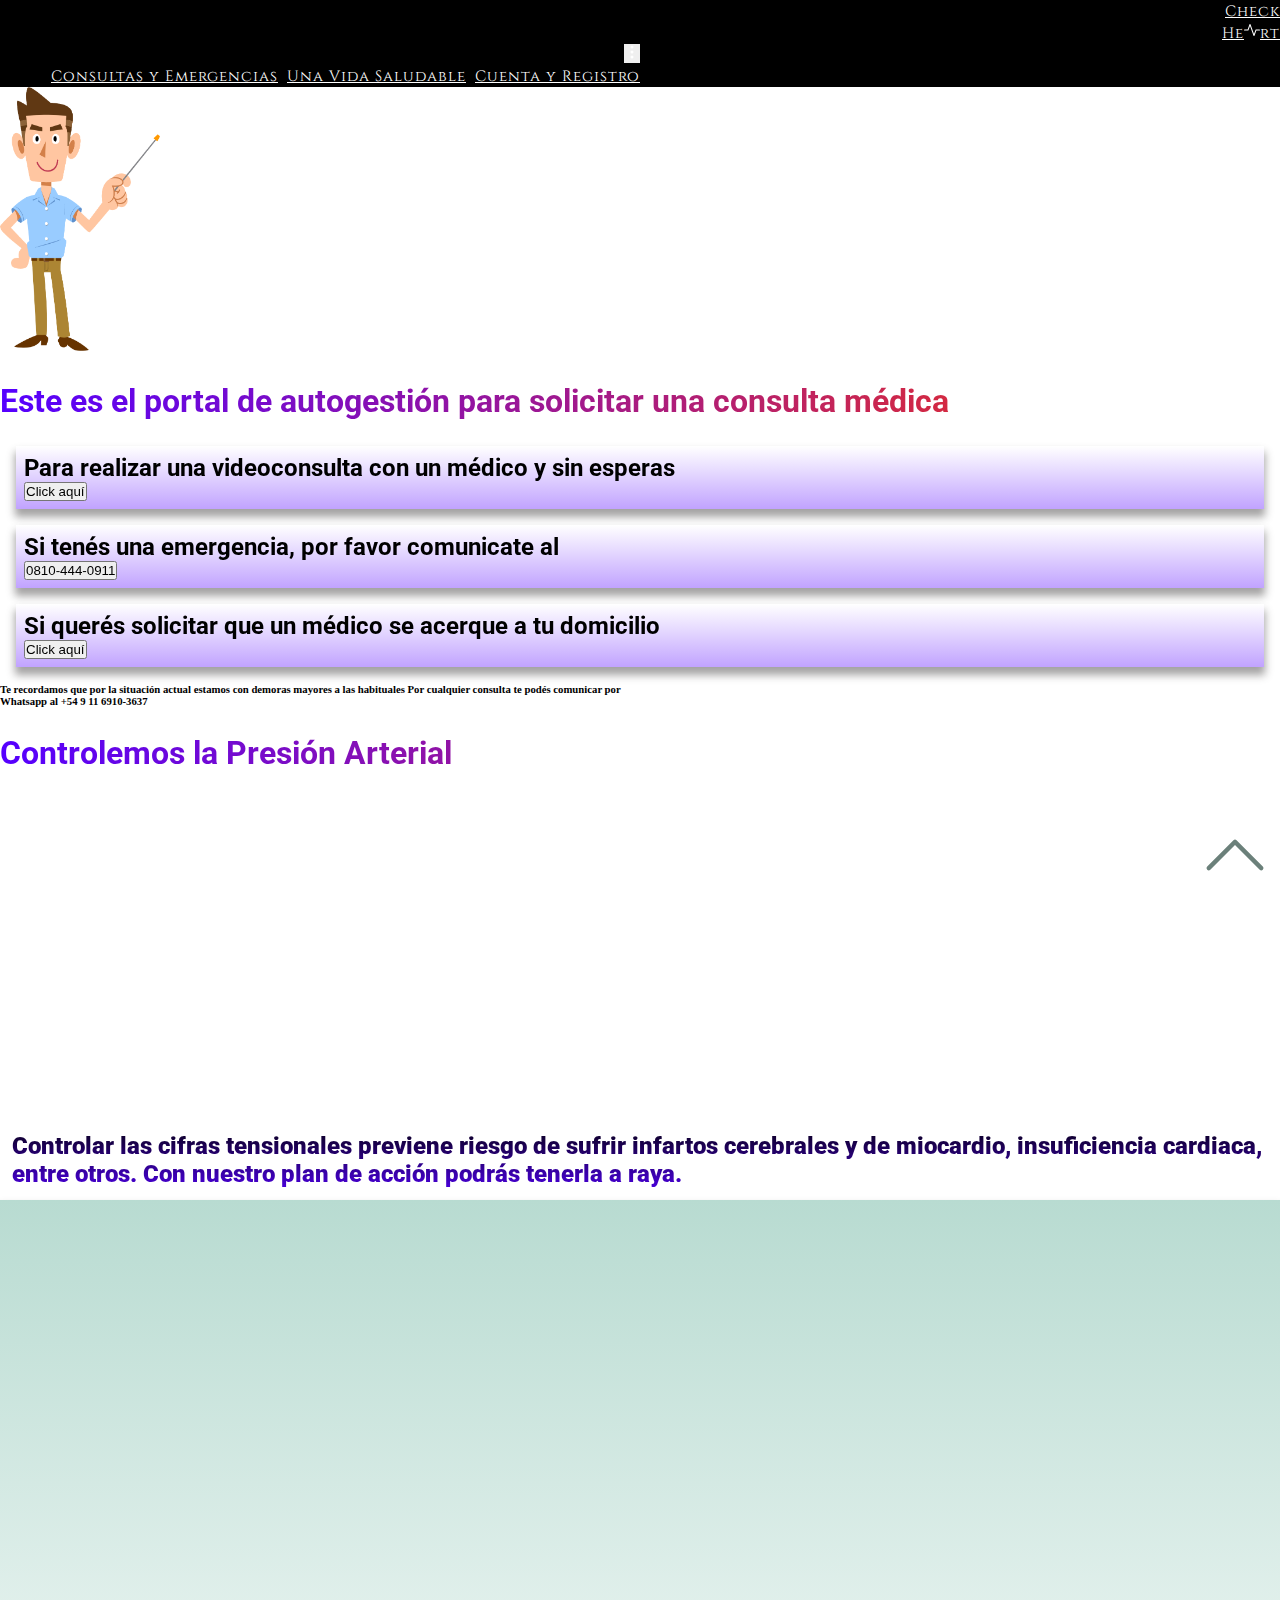
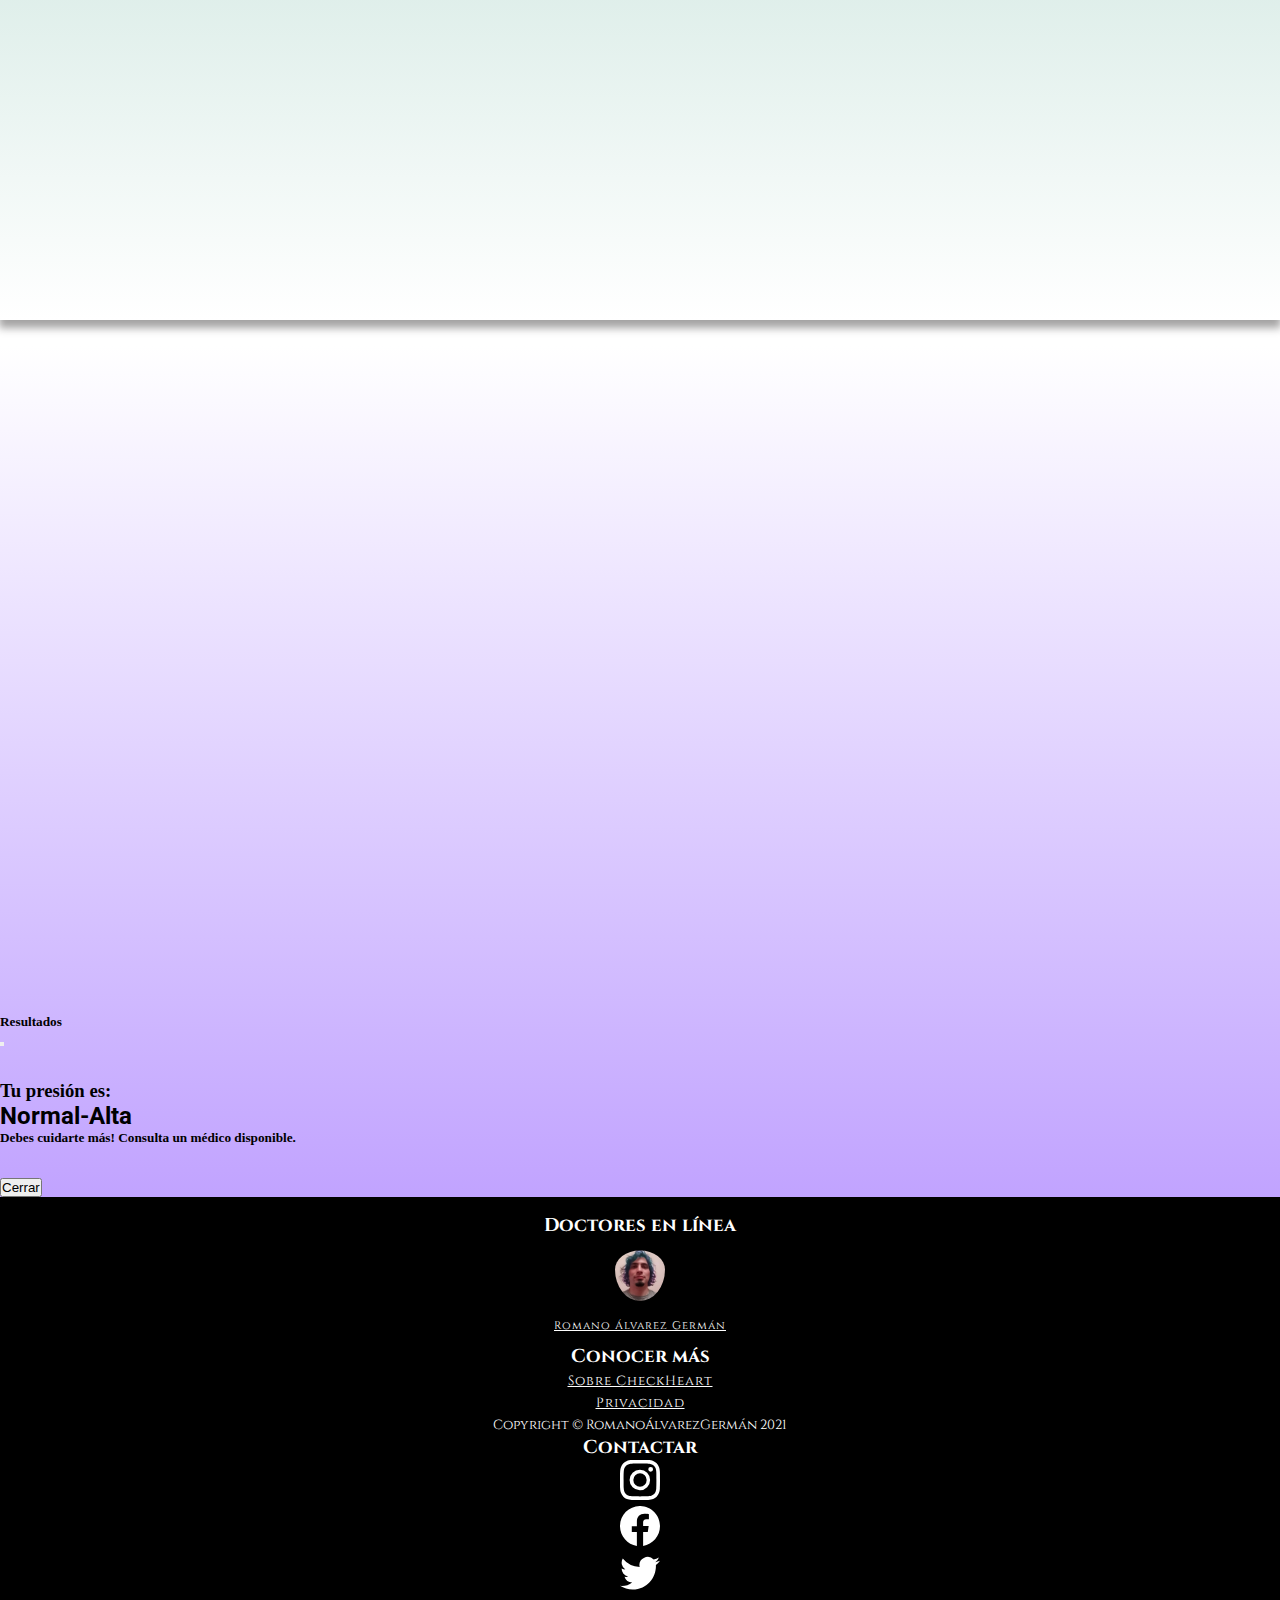
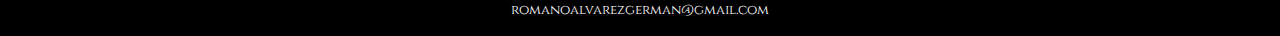
<file: emergencias.html>
<!DOCTYPE html>
<html lang="es">

<head>
    <meta charset="UTF-8">
    <meta http-equiv="X-UA-Compatible" content="IE=edge">
    <meta name="viewport" content="width=device-width, initial-scale=1.0">
    <link href="https://cdn.jsdelivr.net/npm/bootstrap@5.1.3/dist/css/bootstrap.min.css" rel="stylesheet" integrity="sha384-1BmE4kWBq78iYhFldvKuhfTAU6auU8tT94WrHftjDbrCEXSU1oBoqyl2QvZ6jIW3" crossorigin="anonymous">
    <!--ANIMACION AOS-->
    <link href="https://unpkg.com/aos@2.3.1/dist/aos.css" rel="stylesheet">
    <!-- Generacion de Flavicon que aparece visualmente la imagen iconizada en la pestaña
    Se adapta a diferentes plataformas-->
    <link rel="icon" type="image/png" sizes="96x96" href="favicon/favicon-96x96.png">
    <link rel="icon" type="image/png" sizes="32x32" href="favicon/favicon-32x32.png">
    <link rel="icon" type="image/png" sizes="16x16" href="favicon/favicon-16x16.png">
    <!-- Flavicon PARA APPLE-->
    <link rel="apple-touch-icon" sizes="57x57" href="favicon/apple-icon-57x57.png">
    <link rel="apple-touch-icon" sizes="60x60" href="favicon/apple-icon-60x60.png">
    <link rel="apple-touch-icon" sizes="72x72" href="favicon/apple-icon-72x72.png">
    <link rel="apple-touch-icon" sizes="76x76" href="favicon/apple-icon-76x76.png">
    <link rel="apple-touch-icon" sizes="114x114" href="favicon/apple-icon-114x114.png">
    <link rel="apple-touch-icon" sizes="120x120" href="favicon/apple-icon-120x120.png">
    <link rel="apple-touch-icon" sizes="144x144" href="favicon/apple-icon-144x144.png">
    <link rel="apple-touch-icon" sizes="152x152" href="favicon/apple-icon-152x152.png">
    <link rel="apple-touch-icon" sizes="180x180" href="favicon/apple-icon-180x180.png">
    <!-- Flavicon PARA ANDROID-->
    <link rel="icon" type="image/png" sizes="192x192" href="favicon/android-icon-192x192.png">
    <link rel="manifest" href="favicon/manifest.json">
    <meta name="msapplication-TileColor" content="#ffffff">
    <meta name="msapplication-TileImage" content="/ms-icon-144x144.png">
    <meta name="theme-color" content="#ffffff">
    <!--ESTILOS-->
    <link href="css/style-emergencias.css" rel="stylesheet">
    <link href="css/style.css" rel="stylesheet">

    <!--JS-->
    <link href="js/validacion.js" rel="stylesheet">
    <!--LEO Y ENTIENDO: señalo el contenido de la pestaña-->
    <title>Check Heart - Emergencias</title>
</head>

<body class="mb-0" id="inicio">
    <header>
        <!--Asegura la accesibilidad mediante el uso de un <nav>
            encabezado de navegación receptivo de Bootstrap, la barra de navegación. -->
        <nav class="navbar navbar-expand-md justify-content-md-start navbar-dark menu-nav font-monospace">
            <!-- Logo -->
            <!-- Las imagenes o storytellings junto a los iconos del cuestionario tienen tooltips para pasar del miro al leo -->
            <div class="me-4 col-3 col-sm-2 col-lg-1" data-bs-toggle="tooltip" data-bs-placement="top" title="Logotipo: HOME">
                <a href="index.html" class="text-decoration-none text-black interlineado">Check<br>He<svg xmlns="http://www.w3.org/2000/svg" width="16" height="16" fill="currentColor" class="bi bi-activity" viewBox="0 0 16 16">
                    <path fill-rule="evenodd" d="M6 2a.5.5 0 0 1 .47.33L10 12.036l1.53-4.208A.5.5 0 0 1 12 7.5h3.5a.5.5 0 0 1 0 1h-3.15l-1.88 5.17a.5.5 0 0 1-.94 0L6 3.964 4.47 8.171A.5.5 0 0 1 4 8.5H.5a.5.5 0 0 1 0-1h3.15l1.88-5.17A.5.5 0 0 1 6 2Z"/>
                  </svg>rt 
                </a>
            </div>

            <div class="nav-desplegable col-6">

                <a class="navbar-brand d-none" href="#"></a>

                <button class="navbar-toggler" type="button" data-bs-toggle="collapse" data-bs-target="#navbarNavAltMarkup" aria-controls="navbarNavAltMarkup" aria-expanded="false" aria-label="Toggle navigation" data-bs-toggle="tooltip" data-bs-placement="top" title="Menu de Navegacion">
                     
                     <svg xmlns="http://www.w3.org/2000/svg" width="16" height="16" fill="currentColor" class="bi bi-three-dots-vertical" viewBox="0 0 16 16">
                        <path d="M9.5 13a1.5 1.5 0 1 1-3 0 1.5 1.5 0 0 1 3 0zm0-5a1.5 1.5 0 1 1-3 0 1.5 1.5 0 0 1 3 0zm0-5a1.5 1.5 0 1 1-3 0 1.5 1.5 0 0 1 3 0z"/>
                      </svg>
                </button>

                <div class="collapse navbar-collapse" id="navbarNavAltMarkup">
                    <div class="navbar-nav text-start">
                        <a class="interlineado text-decoration-none m-2 " href="emergencias.html">Consultas y Emergencias</a>
                        <a class="interlineado text-decoration-none m-2 ms-lg-4 me-lg-4" href="vida-saludable.html">Una Vida Saludable</a>
                        <a class="interlineado text-decoration-none m-2" href="iniciar-sesion.html">Cuenta y Registro</a>
                    </div>
                </div>

            </div>
        </nav>
    </header>

    <main>
        <!--LEO Y ENTIENDO:-->
        <!-- Utilizamos PROPIEDAD ALT en imagenes para visualizar e interpretar su contenido-->
        <!--Alt Text, es un metadato de vital importancia para la accesibilidad. Consiste en describir en palabras el contenido de un elemento no textual. Este texto es usualmente no visible por las personas pero suele aparecer: cuando está deshabilitada la carga de imágenes desde el navegador.-->
        <section class="container text-center">
            <article class="p-4 row">
                <div class="pt-5 col-12 col-md-6 order-2 order-md-1">
                    <div data-aos="zoom-in-right">
                        <img class="img-fluid w-50" src="img/explain.png" alt="Storytelling: Este es el portal de autogestión para solicitar una consulta médica" data-aos="zoom-out-down" data-bs-toggle="tooltip" data-bs-placement="top" title="Storytelling: Este es el portal de autogestión para solicitar una consulta médica"
                            style="width: 10em;">
                    </div>
                </div>
                <div class="col-12 col-md-6 order-1 order-md-2 m-0 p-0" data-aos="fade-down">
                    <h1 class="text-center fw-bolder display-3  text-wrap">Este es el portal de autogestión para solicitar una consulta médica</h1>
                </div>
            </article>

            <div class="text-end">
                <a href="#inicio" data-bs-toggle="tooltip" data-bs-placement="top" title="Subir al inicio">
                    <svg xmlns="http://www.w3.org/2000/svg" height="70" width="70" fill="currentColor" class="p-2 bi bi-chevron-up regresar" viewBox="0 0 16 16">
                        <path fill-rule="evenodd" d="M7.646 4.646a.5.5 0 0 1 .708 0l6 6a.5.5 0 0 1-.708.708L8 5.707l-5.646 5.647a.5.5 0 0 1-.708-.708l6-6z"/>
                    </svg>
                </a>
            </div>
        </section>

        <section class="container-fluid row " id="telefonos">
            <article class="display-3 box-dg m-1 col" data-aos="zoom-out-down">
                <div class="text-center ">
                    <h2 class="text-secondary">
                        Para realizar una videoconsulta con un médico y sin esperas
                    </h2>
                    <button type="button " class="btn btn-warning ">
                        <!--Si se comenta la etiqueta SPAN dejan de girar los botones-->                        
                        <!-- <span class="spinner-border spinner-border-sm" role="status" aria-hidden="true"></span>-->
                        Click aquí
                    </button>
                </div>
            </article>

            <article class="display-3 box-dg m-1 col" data-aos="zoom-out-down">
                <div class="text-center">
                    <h2 class="text-secondary">
                        Si tenés una emergencia, por favor comunicate al
                    </h2>
                    <button type="button" class=" btn btn-danger ">
                        <!--Si se comenta la etiqueta SPAN dejan de girar los botones-->                        
                        <!-- <span class="spinner-border spinner-border-sm" role="status" aria-hidden="true"></span>-->
                                                0810-444-0911
                    </button>
                </div>
            </article>

            <article class="display-3 box-dg m-1 col" data-aos="zoom-out-down">
                <div class="text-center">
                    <h2 class="text-secondary">Si querés solicitar que un médico se acerque a tu domicilio </h2>
                    <button type="button" class="btn btn-warning">
                        <!--Si se comenta la etiqueta SPAN dejan de girar los botones-->                        
                        <!-- <span class="spinner-border spinner-border-sm" role="status" aria-hidden="true"></span>-->
                                                Click aquí
                    </button>
                </div>
            </article>
        </section>


        <section>
            <article>
                <h6 class="text-muted text-center p-5 ">
                    Te recordamos que por la situación actual estamos con demoras mayores a las habituales Por cualquier consulta te podés comunicar por
                    <br> Whatsapp al +54 9 11 6910-3637
                </h6>
            </article>
        </section>

        <section>
            <article>
                <div>
                    <h1 class="text-dark text-center fw-bolder p-3 my-sm-3 py-0 my-0 p-lg-5 display-2 text-wrap">Controlemos la Presión Arterial</h1>
                </div>

                <div class="row justify-content-center">
                    <div class="col-11 col-sm-4 text-center p-0 pt-3 py-3 py-md-0">
                        <img class="img-fluid" src="img/idea2.png " alt="Controlemos la Presión Arterial" data-aos="fade-down" data-aos-easing="linear" data-aos-duration="1500" data-bs-toggle="tooltip" data-bs-placement="top" title="Storytelling: Controlemos la presión Arterial"
                            style="width: 10em;">
                    </div>

                    <div class="col-11 col-sm-8 p-0 ">
                        <h4 class="p-3 p-md-0 pe-md-3 pt-0 m-sm-4 m-md-0 mt-0 text-start fw-bolder fs-1">Controlar las cifras tensionales previene riesgo de sufrir infartos cerebrales y de miocardio, insuficiencia cardiaca, <span class="text-muted"> entre otros. Con nuestro plan de acción podrás tenerla a raya.</span></h6>
                    </div>
                </div>

                <div class="contenedor m-md-5 " id="video">
                    <iframe src="https://www.youtube.com/embed/J3IXZ25siWk " title="YouTube video player " frameborder="0 " allow="accelerometer; autoplay; clipboard-write; encrypted-media; gyroscope; picture-in-picture
            " allowfullscreen alt="Video de como medir la presión arterial"></iframe>
                </div>
            </article>

            <article class="container-fluid final ">

                <div class="container-fluid text-center p-2 pt-5 py-5 mt-5 my-5" data-aos="fade-right">
                    <h1 class="col-md-11 m-md-5 fw-bolder text-start text-md-center display-3 text-wrap">Hagamos el siguiente Cuestionario para saber como te encuentras hoy </h1>
                </div>

                <div class="col-md-8 mt-5 pb-5 mx-auto ">
                    <!--LEO Y ENTIENDO:-->
                    <!-- Utilizamos METODO GET: "Para que el usuario visualise los datos enviados por la URL "-->

                    <form class="text-right p-2 p-md-5 was-validated" novalidate action="# " method="get" data-aos="fade-down" data-aos-easing="linear" data-aos-duration="1500">
                        <!-- con js needs-validation-->
                        <div class="mb-2">
                            <label class="form-label" for="edad ">Edad</label>
                            <input class="form-control" id="edad " type="number" name="edad " min="0 " max="110 " required selected><br>
                            <div class="valid-feedback mt-0 mb-5">
                                Dato ingresado
                            </div>
                            <div class="invalid-feedback mt-0 mb-5">
                                Completa, tu edad es importante para la conclusión final.
                            </div>
                        </div>

                        <div class="mb-2">
                            <label class="form-label mb-1" for="Sistolica ">Presión Sistólica</label>
                            <div id="HelpBlock" class="form-text mt-0">
                                Es la cifra superior (y más alta)
                            </div>
                            <input class="form-control" id="Sistolica " type="number" name="Sistolica " min="0 " max="220 " aria-describedby="HelpBlock" required selected><br>
                            <div class="valid-feedback mt-0 mb-5">
                                Dato ingresado
                            </div>
                            <div class="invalid-feedback mt-0 mb-5">
                                Completa, cuanto mide tu Presión Sistólica es importante para la conclusión final.
                            </div>
                        </div>

                        <div class="mb-2">
                            <label class="form-label mb-1" for="Diastolica ">Presión Diastólica</label>
                            <div id="HelpBlock" class="form-text mt-0">
                                Es la cifra inferior (y más baja)
                            </div>
                            <input class="form-control" id="Diastolica " type="number" name="Diastolica " min="0 " max="220 " aria-describedby="HelpBlock" required selected><br>
                            <div class="valid-feedback mt-0 mb-5">
                                Dato ingresado
                            </div>
                            <div class="invalid-feedback mt-0 mb-5">
                                Completa, cuanto mide tu Presión Sistólica es importante para la conclusión final.
                            </div>
                        </div>

                        <div class="form-check">
                            <input class="form-check-input" type="radio" name="flexRadioDefault" id="flexRadioDefault1">
                            <label class="form-check-label" for="flexRadioDefault1" data-bs-toggle="tooltip" data-bs-placement="top" title="Hombre">
                                <span>Hombre</span>
                                <svg xmlns="http://www.w3.org/2000/svg" width="16" height="16" fill="currentColor" class="bi bi-gender-male" viewBox="0 0 16 16" >
                                    <path fill-rule="evenodd" d="M9.5 2a.5.5 0 0 1 0-1h5a.5.5 0 0 1 .5.5v5a.5.5 0 0 1-1 0V2.707L9.871 6.836a5 5 0 1 1-.707-.707L13.293 2H9.5zM6 6a4 4 0 1 0 0 8 4 4 0 0 0 0-8z"/>
                                  </svg>
                            </label>
                        </div>
                        <div class="form-check">
                            <input class="form-check-input" type="radio" name="flexRadioDefault" id="flexRadioDefault1">
                            <label class="form-check-label" for="flexRadioDefault1" data-bs-toggle="tooltip" data-bs-placement="top" title="Mujer">
                                <span>Mujer</span>
                                <svg xmlns="http://www.w3.org/2000/svg" width="16" height="16" fill="currentColor" class="bi bi-gender-female" viewBox="0 0 16 16" >
                                    <path fill-rule="evenodd" d="M8 1a4 4 0 1 0 0 8 4 4 0 0 0 0-8zM3 5a5 5 0 1 1 5.5 4.975V12h2a.5.5 0 0 1 0 1h-2v2.5a.5.5 0 0 1-1 0V13h-2a.5.5 0 0 1 0-1h2V9.975A5 5 0 0 1 3 5z"/>
                                  </svg>
                            </label>
                        </div>
                        <div class="form-check">
                            <input class="form-check-input" type="radio" name="flexRadioDefault" id="flexRadioDefault1">
                            <label class="form-check-label" for="flexRadioDefault1" data-bs-toggle="tooltip" data-bs-placement="top" title="Otro / Prefiero no decirlo">
                              Otro / Prefiero no decirlo
                            </label>
                        </div>

                        <h1 class="text-start  p-md-5 m-md-5 " style=" ">Seleccione todas las casillas que considere:</h1>

                        <div class="form-check form-switch">
                            <input class="form-check-input" type="checkbox" role="switch" id="Herencia-familiar">
                            <label class="form-check-label" for="Herencia-familiar">Riesgo por Herencia familiar</label>
                        </div>

                        <div class="form-check form-switch">
                            <input class="form-check-input" type="checkbox" role="switch" id="Diabetes">
                            <label class="form-check-label" for="Diabetes">Diabetes</label>
                        </div>

                        <div class="form-check form-switch">
                            <input class="form-check-input" type="checkbox" role="switch" id="Renal">
                            <label class="form-check-label" for="Renal">Problemas renal</label>
                        </div>

                        <div class="form-check form-switch">
                            <input class="form-check-input" type="checkbox" role="switch" id="Cefalea">
                            <label class="form-check-label" for="Cefalea">Cefalea (dolor de cabeza)</label>
                        </div>

                        <div class="form-check form-switch">
                            <input class="form-check-input" type="checkbox" role="switch" id="Obesidad">
                            <label class="form-check-label" for="Obesidad">Obesidad</label>
                        </div>

                        <div class="form-check form-switch">
                            <input class="form-check-input" type="checkbox" role="switch" id="Sedentarismo">
                            <label class="form-check-label" for="Sedentarismo">Inactividad y vida sedentaria</label>
                        </div>

                        <div class="form-check form-switch">
                            <input class="form-check-input" type="checkbox" role="switch" id="Tabaco">
                            <label class="form-check-label" for="Tabaco">Tabaco</label>
                        </div>

                        <div class="form-check form-switch">
                            <input class="form-check-input" type="checkbox" role="switch" id="Alcohol">
                            <label class="form-check-label" for="Alcohol">Alcohol</label>
                        </div>

                        <div class="form-check form-switch">
                            <input class="form-check-input" type="checkbox" role="switch" id="Estrés">
                            <label class="form-check-label" for="Estrés">Estrés</label>
                        </div>

                        <div class="form-check form-switch">
                            <input class="form-check-input" type="checkbox" role="switch" id="Medicamentos">
                            <label class="form-check-label" for="Medicamentos">Toma Medicamentos</label>
                        </div>

                        <div class="form-check form-switch">
                            <input class="form-check-input" type="checkbox" role="switch" id="infartos">
                            <label class="form-check-label mb-3" for="infartos">Ya he tenido infartos</label>
                        </div>

                        <!-- Button trigger modal -->
                        <button type="button" class="btn btn-primary " data-bs-toggle="modal" data-bs-target="#exampleModal">
    Conocer Resultados
  </button>
                    </form>



                    <!-- Modal -->
                    <div class="modal fade" id="exampleModal" tabindex="-1" aria-labelledby="exampleModalLabel" aria-hidden="true">
                        <div class="modal-dialog">
                            <div class="modal-content">
                                <div class="modal-header">
                                    <h5 class="modal-title" id="exampleModalLabel">Resultados</h5>
                                    <button type="button" class="btn-close" data-bs-dismiss="modal" aria-label="Close"></button>
                                </div>
                                <div class="modal-body">
                                    <p>
                                        <h3>Tu presión es: </h3>
                                        <h2>Normal-Alta</h2>
                                        <h5>Debes cuidarte más! Consulta un médico disponible.</h5>
                                    </p>
                                </div>
                                <div class="modal-footer">
                                    <button type="button" class="btn btn-warning" data-bs-dismiss="modal">Cerrar</button>
                                </div>
                            </div>
                        </div>
                    </div>
                </div>
            </article>
        </section>
    </main>

    <footer class="m-0 ps-1 row font-monospace">

        <div class="col-12 col-md-8">
            <div class="row">
                <div class="col-sm-6 pb-5">
                    <h3 class="mb-4">Doctores en línea</h3>
                    <div class="row">
                        <div class="col-2 p-0 ms-5 mt-2">
                            <img class="img-fluid redes" src="img/german.jpg" alt="Doctor en linea" data-bs-toggle="tooltip" data-bs-placement="top" title="Dr. En linea">
                        </div>
                        <div class="col-6 col-sm-8 p-0">
                            <a href="https://www.linkedin.com/in/gerromano/" class="text-decoration-none interlineado" target="_blank">
                                <p class="interlineado p-0 fs-5 font-monospace">Romano Álvarez Germán</p>
                            </a>
                        </div>
                    </div>
                </div>
                <div class="col-sm-6 pb-4">
                    <h3 class="mb-4">Conocer más</h3>
                    <ul class="text-start lh-lg">
                        <li><a href="README.md" class="text-decoration-none interlineado" target="_blank">Sobre CheckHeart</a></li>
                        <li><a href="LICENSE" class="text-decoration-none interlineado" target="_blank">Privacidad</a></li>
                        <li><small>Copyright © RomanoÁlvarezGermán 2021</small></li>
                    </ul>
                </div>
            </div>
        </div>

        <div class="col-12 col-md-3 p-3 pt-5 pt-md-0">
            <h3 class="mb-4">Contactar</h3>
            <div class="row my-3">
                <div class="col">
                    <a href="https://www.linkedin.com/in/gerromano/" target="_blank" class="interlineado" data-bs-toggle="tooltip" data-bs-placement="top" title="Instagram">
                        <svg xmlns="http://www.w3.org/2000/svg" width="40" height="40" fill="currentColor" class="bi bi-instagram" viewBox="0 0 16 16">
                            <path d="M8 0C5.829 0 5.556.01 4.703.048 3.85.088 3.269.222 2.76.42a3.917 3.917 0 0 0-1.417.923A3.927 3.927 0 0 0 .42 2.76C.222 3.268.087 3.85.048 4.7.01 5.555 0 5.827 0 8.001c0 2.172.01 2.444.048 3.297.04.852.174 1.433.372 1.942.205.526.478.972.923 1.417.444.445.89.719 1.416.923.51.198 1.09.333 1.942.372C5.555 15.99 5.827 16 8 16s2.444-.01 3.298-.048c.851-.04 1.434-.174 1.943-.372a3.916 3.916 0 0 0 1.416-.923c.445-.445.718-.891.923-1.417.197-.509.332-1.09.372-1.942C15.99 10.445 16 10.173 16 8s-.01-2.445-.048-3.299c-.04-.851-.175-1.433-.372-1.941a3.926 3.926 0 0 0-.923-1.417A3.911 3.911 0 0 0 13.24.42c-.51-.198-1.092-.333-1.943-.372C10.443.01 10.172 0 7.998 0h.003zm-.717 1.442h.718c2.136 0 2.389.007 3.232.046.78.035 1.204.166 1.486.275.373.145.64.319.92.599.28.28.453.546.598.92.11.281.24.705.275 1.485.039.843.047 1.096.047 3.231s-.008 2.389-.047 3.232c-.035.78-.166 1.203-.275 1.485a2.47 2.47 0 0 1-.599.919c-.28.28-.546.453-.92.598-.28.11-.704.24-1.485.276-.843.038-1.096.047-3.232.047s-2.39-.009-3.233-.047c-.78-.036-1.203-.166-1.485-.276a2.478 2.478 0 0 1-.92-.598 2.48 2.48 0 0 1-.6-.92c-.109-.281-.24-.705-.275-1.485-.038-.843-.046-1.096-.046-3.233 0-2.136.008-2.388.046-3.231.036-.78.166-1.204.276-1.486.145-.373.319-.64.599-.92.28-.28.546-.453.92-.598.282-.11.705-.24 1.485-.276.738-.034 1.024-.044 2.515-.045v.002zm4.988 1.328a.96.96 0 1 0 0 1.92.96.96 0 0 0 0-1.92zm-4.27 1.122a4.109 4.109 0 1 0 0 8.217 4.109 4.109 0 0 0 0-8.217zm0 1.441a2.667 2.667 0 1 1 0 5.334 2.667 2.667 0 0 1 0-5.334z"/>
                        </svg>
                    </a>
                </div>
                <div class="col">
                    <a href="https://www.linkedin.com/in/gerromano/" target="_blank" class="interlineado" data-bs-toggle="tooltip" data-bs-placement="top" title="Facebook">
                        <svg xmlns="http://www.w3.org/2000/svg" width="40" height="40" fill="currentColor" class="bi bi-facebook" viewBox="0 0 16 16">
                            <path d="M16 8.049c0-4.446-3.582-8.05-8-8.05C3.58 0-.002 3.603-.002 8.05c0 4.017 2.926 7.347 6.75 7.951v-5.625h-2.03V8.05H6.75V6.275c0-2.017 1.195-3.131 3.022-3.131.876 0 1.791.157 1.791.157v1.98h-1.009c-.993 0-1.303.621-1.303 1.258v1.51h2.218l-.354 2.326H9.25V16c3.824-.604 6.75-3.934 6.75-7.951z"/>
                        </svg>
                    </a>
                </div>
                <div class="col ">
                    <a href="https://www.linkedin.com/in/gerromano/" target="_blank" class="interlineado" data-bs-toggle="tooltip" data-bs-placement="top" title="twitter">
                        <svg xmlns="http://www.w3.org/2000/svg" width="40" height="40" fill="currentColor" class="bi bi-twitter" viewBox="0 0 16 16">
                            <path d="M5.026 15c6.038 0 9.341-5.003 9.341-9.334 0-.14 0-.282-.006-.422A6.685 6.685 0 0 0 16 3.542a6.658 6.658 0 0 1-1.889.518 3.301 3.301 0 0 0 1.447-1.817 6.533 6.533 0 0 1-2.087.793A3.286 3.286 0 0 0 7.875 6.03a9.325 9.325 0 0 1-6.767-3.429 3.289 3.289 0 0 0 1.018 4.382A3.323 3.323 0 0 1 .64 6.575v.045a3.288 3.288 0 0 0 2.632 3.218 3.203 3.203 0 0 1-.865.115 3.23 3.23 0 0 1-.614-.057 3.283 3.283 0 0 0 3.067 2.277A6.588 6.588 0 0 1 .78 13.58a6.32 6.32 0 0 1-.78-.045A9.344 9.344 0 0 0 5.026 15z"/>
                        </svg>
                    </a>
                </div>
            </div>

            <small class="mt-3 user-select-all">romanoalvarezgerman@gmail.com</small>

        </div>

    </footer>

    <script src="https://cdn.jsdelivr.net/npm/@popperjs/core@2.10.2/dist/umd/popper.min.js " integrity="sha384-7+zCNj/IqJ95wo16oMtfsKbZ9ccEh31eOz1HGyDuCQ6wgnyJNSYdrPa03rtR1zdB " crossorigin="anonymous "></script>
    <script src="https://cdn.jsdelivr.net/npm/bootstrap@5.1.3/dist/js/bootstrap.min.js " integrity="sha384-QJHtvGhmr9XOIpI6YVutG+2QOK9T+ZnN4kzFN1RtK3zEFEIsxhlmWl5/YESvpZ13 " crossorigin="anonymous "></script>
    <!--animacion -->
    <script src="https://unpkg.com/aos@2.3.1/dist/aos.js"></script>
    <script>
        AOS.init();
    </script>
</body>

</html>
</file>
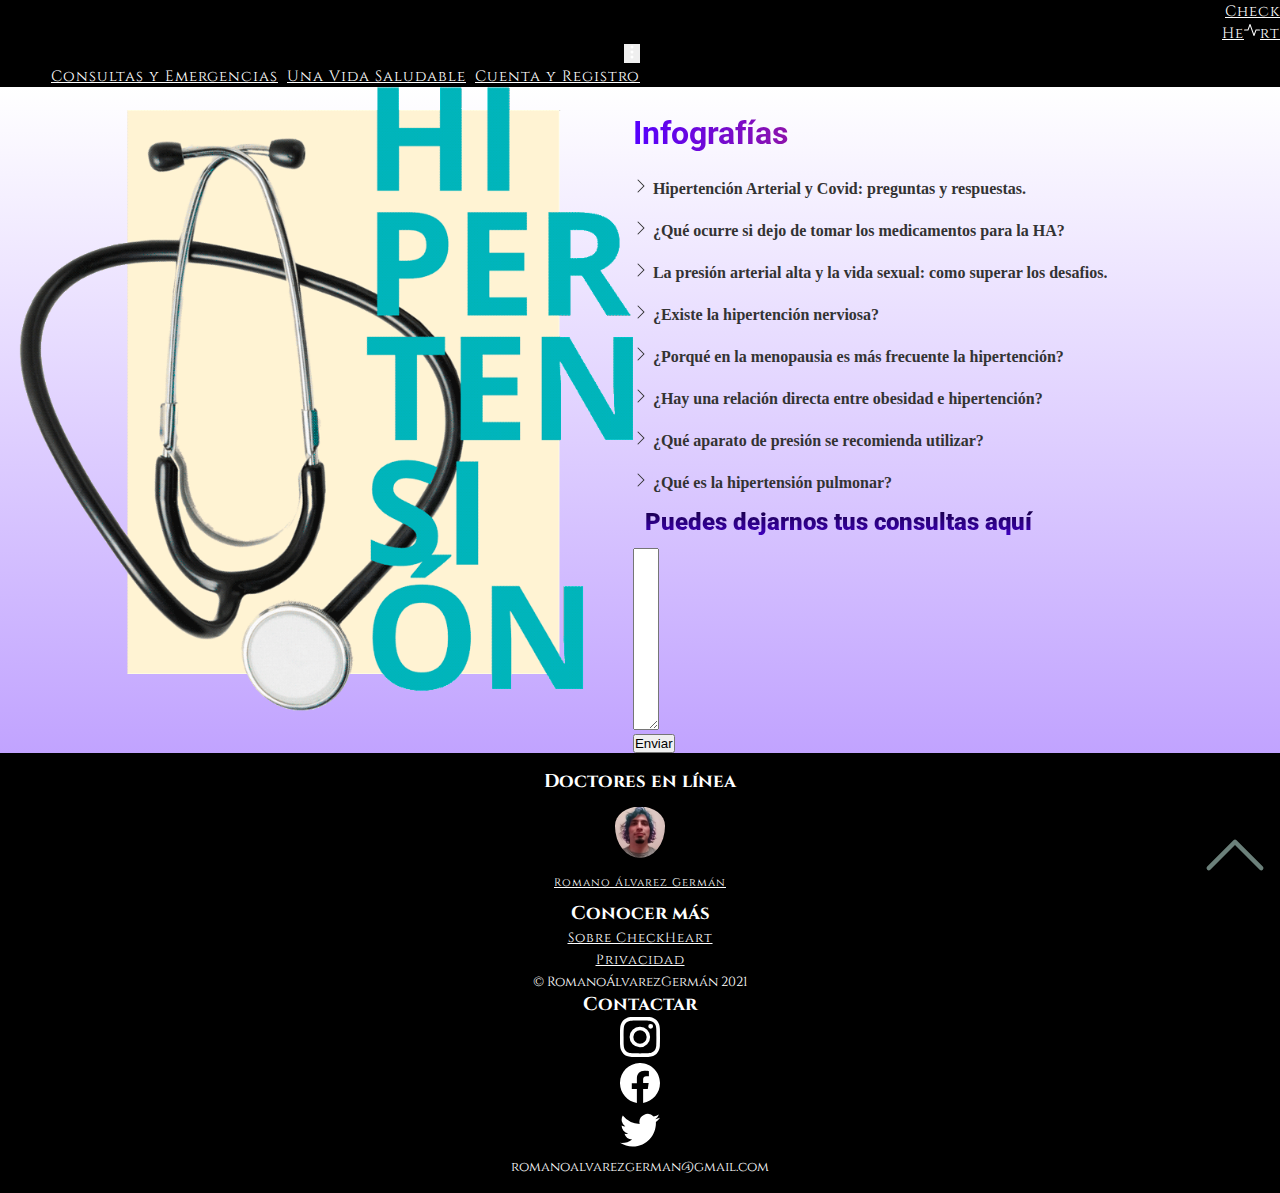
<file: vida-saludable.html>
<!DOCTYPE html>
<html lang="Español">

<head>
    <meta charset="UTF-8">
    <meta http-equiv="X-UA-Compatible" content="IE=edge">
    <meta name="viewport" content="width=device-width, initial-scale=1.0">
    <link href="https://cdn.jsdelivr.net/npm/bootstrap@5.1.3/dist/css/bootstrap.min.css" rel="stylesheet" integrity="sha384-1BmE4kWBq78iYhFldvKuhfTAU6auU8tT94WrHftjDbrCEXSU1oBoqyl2QvZ6jIW3" crossorigin="anonymous">
    <!--ANIMACION AOS-->
    <link href="https://unpkg.com/aos@2.3.1/dist/aos.css" rel="stylesheet">
    <!-- Generacion de Flavicon que aparece visualmente la imagen iconizada en la pestaña
        Se adapta a diferentes plataformas-->
    <link rel="icon" type="image/png" sizes="96x96" href="favicon/favicon-96x96.png">
    <link rel="icon" type="image/png" sizes="32x32" href="favicon/favicon-32x32.png">
    <link rel="icon" type="image/png" sizes="16x16" href="favicon/favicon-16x16.png">
    <!-- Flavicon PARA APPLE-->
    <link rel="apple-touch-icon" sizes="57x57" href="favicon/apple-icon-57x57.png">
    <link rel="apple-touch-icon" sizes="60x60" href="favicon/apple-icon-60x60.png">
    <link rel="apple-touch-icon" sizes="72x72" href="favicon/apple-icon-72x72.png">
    <link rel="apple-touch-icon" sizes="76x76" href="favicon/apple-icon-76x76.png">
    <link rel="apple-touch-icon" sizes="114x114" href="favicon/apple-icon-114x114.png">
    <link rel="apple-touch-icon" sizes="120x120" href="favicon/apple-icon-120x120.png">
    <link rel="apple-touch-icon" sizes="144x144" href="favicon/apple-icon-144x144.png">
    <link rel="apple-touch-icon" sizes="152x152" href="favicon/apple-icon-152x152.png">
    <link rel="apple-touch-icon" sizes="180x180" href="favicon/apple-icon-180x180.png">
    <!-- Flavicon PARA ANDROID-->
    <link rel="icon" type="image/png" sizes="192x192" href="favicon/android-icon-192x192.png">
    <link rel="manifest" href="favicon/manifest.json">
    <meta name="msapplication-TileColor" content="#ffffff">
    <meta name="msapplication-TileImage" content="/ms-icon-144x144.png">
    <meta name="theme-color" content="#ffffff">
    <!--font tipografia-->
    <link rel="preconnect" href="https://fonts.googleapis.com">
    <link rel="preconnect" href="https://fonts.gstatic.com" crossorigin>
    <link href="https://fonts.googleapis.com/css2?family=Abril+Fatface&family=Alfa+Slab+One&display=swap" rel="stylesheet">
    <!--estilos-->
    <link rel="stylesheet" href="css/style.css">
    <link href="css/style-vida.css" rel="stylesheet">
    <!--js-->
    <link rel="stylesheet" href="js/validacion.js">
    <title>Check Heart</title>
</head>

<body>
    <header>
        <!--Asegura la accesibilidad mediante el uso de un <nav>
            encabezado de navegación receptivo de Bootstrap, la barra de navegación. -->
        <nav class="navbar navbar-expand-md justify-content-md-start navbar-dark menu-nav font-monospace">
            <!-- Logo -->
            <!-- Las imagenes o storytellings junto a los iconos del cuestionario tienen tooltips para pasar del miro al leo -->
            <div class="me-4 col-3 col-sm-2 col-lg-1" data-bs-toggle="tooltip" data-bs-placement="top" title="Logotipo: HOME">
                <a href="index.html" class="text-decoration-none interlineado">Check<br>He<svg xmlns="http://www.w3.org/2000/svg" width="16" height="16" fill="currentColor" class="bi bi-activity" viewBox="0 0 16 16">
                    <path fill-rule="evenodd" d="M6 2a.5.5 0 0 1 .47.33L10 12.036l1.53-4.208A.5.5 0 0 1 12 7.5h3.5a.5.5 0 0 1 0 1h-3.15l-1.88 5.17a.5.5 0 0 1-.94 0L6 3.964 4.47 8.171A.5.5 0 0 1 4 8.5H.5a.5.5 0 0 1 0-1h3.15l1.88-5.17A.5.5 0 0 1 6 2Z"/>
                  </svg>rt 
                </a>
            </div>

            <div class="nav-desplegable col-6">

                <a class="navbar-brand d-none" href="#"></a>

                <button class="navbar-toggler" type="button" data-bs-toggle="collapse" data-bs-target="#navbarNavAltMarkup" aria-controls="navbarNavAltMarkup" aria-expanded="false" aria-label="Toggle navigation" data-bs-toggle="tooltip" data-bs-placement="top" title="Menu de Navegacion">
                     
                     <svg xmlns="http://www.w3.org/2000/svg" width="16" height="16" fill="currentColor" class="bi bi-three-dots-vertical" viewBox="0 0 16 16">
                        <path d="M9.5 13a1.5 1.5 0 1 1-3 0 1.5 1.5 0 0 1 3 0zm0-5a1.5 1.5 0 1 1-3 0 1.5 1.5 0 0 1 3 0zm0-5a1.5 1.5 0 1 1-3 0 1.5 1.5 0 0 1 3 0z"/>
                      </svg>
                </button>

                <div class="collapse navbar-collapse" id="navbarNavAltMarkup">
                    <div class="navbar-nav text-start">
                        <a class="interlineado text-decoration-none m-2 " href="emergencias.html">Consultas y Emergencias</a>
                        <a class="interlineado text-decoration-none m-2 ms-lg-4 me-lg-4" href="vida-saludable.html">Una Vida Saludable</a>
                        <a class="interlineado text-decoration-none m-2" href="iniciar-sesion.html">Cuenta y Registro</a>
                    </div>
                </div>

            </div>
        </nav>
    </header>

    <main class="cuerpo final my-0">
        <div class="pagina row">
            <section class="col-12 col-lg-4 p-2 pt-2 pt-md-5 mt-0 mt-md-5" data-aos="zoom-in">
                <img src="img/hip.png" style="height: 40em;" class="d-none d-lg-block img-fluid my-5" data-bs-toggle="tooltip" data-bs-placement="top" title="Infografia: Hipertension">
            </section>

            <section class="col-12 col-lg-8 ">
                <div class="container my-5 p-1" id="resaltar">
                    <h1 class="text-center fw-bolder display-3">Infografías</h1>
                    <ul class="fs-4">
                        <li>
                            <a href="# " class="preguntas ">
                                <svg xmlns="http://www.w3.org/2000/svg" width="16" height="16" fill="currentColor" class="bi bi-chevron-right " viewBox="0 0 16 16">
                                <path fill-rule="evenodd" d="M4.646 1.646a.5.5 0 0 1 .708 0l6 6a.5.5 0 0 1 0 .708l-6 6a.5.5 0 0 1-.708-.708L10.293 8 4.646 2.354a.5.5 0 0 1 0-.708z"/>
                            </svg> Hipertención Arterial y Covid: preguntas y respuestas.</a>
                        </li>
                        <br>
                        <li>
                            <a href="# " class="preguntas ">
                                <svg xmlns="http://www.w3.org/2000/svg" width="16" height="16" fill="currentColor" class="bi bi-chevron-right " viewBox="0 0 16 16">
                                <path fill-rule="evenodd" d="M4.646 1.646a.5.5 0 0 1 .708 0l6 6a.5.5 0 0 1 0 .708l-6 6a.5.5 0 0 1-.708-.708L10.293 8 4.646 2.354a.5.5 0 0 1 0-.708z"/>
                            </svg> ¿Qué ocurre si dejo de tomar los medicamentos para la HA?</a>
                        </li>
                        <br>
                        <li>
                            <a href="# " class="preguntas ">
                                <svg xmlns="http://www.w3.org/2000/svg" width="16" height="16" fill="currentColor" class="bi bi-chevron-right " viewBox="0 0 16 16">
                                <path fill-rule="evenodd" d="M4.646 1.646a.5.5 0 0 1 .708 0l6 6a.5.5 0 0 1 0 .708l-6 6a.5.5 0 0 1-.708-.708L10.293 8 4.646 2.354a.5.5 0 0 1 0-.708z"/>
                            </svg> La presión arterial alta y la vida sexual: como superar los desafios.</a>
                        </li>
                        <br>
                        <li>
                            <a href="# " class="preguntas ">
                                <svg xmlns="http://www.w3.org/2000/svg" width="16" height="16" fill="currentColor" class="bi bi-chevron-right " viewBox="0 0 16 16">
                                <path fill-rule="evenodd" d="M4.646 1.646a.5.5 0 0 1 .708 0l6 6a.5.5 0 0 1 0 .708l-6 6a.5.5 0 0 1-.708-.708L10.293 8 4.646 2.354a.5.5 0 0 1 0-.708z"/>
                            </svg> ¿Existe la hipertención nerviosa?</a>
                        </li>
                        <br>
                        <li>
                            <a href="# " class="preguntas ">
                                <svg xmlns="http://www.w3.org/2000/svg" width="16" height="16" fill="currentColor" class="bi bi-chevron-right " viewBox="0 0 16 16">
                                <path fill-rule="evenodd" d="M4.646 1.646a.5.5 0 0 1 .708 0l6 6a.5.5 0 0 1 0 .708l-6 6a.5.5 0 0 1-.708-.708L10.293 8 4.646 2.354a.5.5 0 0 1 0-.708z"/>
                            </svg> ¿Porqué en la menopausia es más frecuente la hipertención?</a>
                        </li>
                        <br>
                        <li>
                            <a href="# " class="preguntas ">
                                <svg xmlns="http://www.w3.org/2000/svg" width="16" height="16" fill="currentColor" class="bi bi-chevron-right " viewBox="0 0 16 16">
                                <path fill-rule="evenodd" d="M4.646 1.646a.5.5 0 0 1 .708 0l6 6a.5.5 0 0 1 0 .708l-6 6a.5.5 0 0 1-.708-.708L10.293 8 4.646 2.354a.5.5 0 0 1 0-.708z"/>
                            </svg> ¿Hay una relación directa entre obesidad e hipertención?</a>
                        </li>
                        <br>
                        <li>
                            <a href="# " class="preguntas ">
                                <svg xmlns="http://www.w3.org/2000/svg" width="16" height="16" fill="currentColor" class="bi bi-chevron-right " viewBox="0 0 16 16">
                                <path fill-rule="evenodd" d="M4.646 1.646a.5.5 0 0 1 .708 0l6 6a.5.5 0 0 1 0 .708l-6 6a.5.5 0 0 1-.708-.708L10.293 8 4.646 2.354a.5.5 0 0 1 0-.708z"/>
                            </svg> ¿Qué aparato de presión se recomienda utilizar?</a>
                        </li>
                        <br>
                        <li>
                            <a href="# " class="preguntas ">
                                <svg xmlns="http://www.w3.org/2000/svg" width="16" height="16" fill="currentColor" class="bi bi-chevron-right " viewBox="0 0 16 16">
                                <path fill-rule="evenodd" d="M4.646 1.646a.5.5 0 0 1 .708 0l6 6a.5.5 0 0 1 0 .708l-6 6a.5.5 0 0 1-.708-.708L10.293 8 4.646 2.354a.5.5 0 0 1 0-.708z"/>
                            </svg> ¿Qué es la hipertensión pulmonar?</a>
                        </li>
                    </ul>
                </div>
                <div class="mb-5">
                    <h4 class="text-center mb-1 ">Puedes dejarnos tus consultas aquí</h4>
                    <div class="form-group container text-center ">
                        <form class="fondo-txtarea">
                            <textarea class="form-control  texto-dark " id="exampleFormControlTextarea1 " rows="2"></textarea>
                        </form>
                        <input class="btn btn-primary mt-2" type="submit" value="Enviar">
                    </div>
                </div>
            </section>
        </div>
        <div class="text-end">
            <a href="#inicio" data-bs-toggle="tooltip" data-bs-placement="top" title="Subir al inicio">
                <svg xmlns="http://www.w3.org/2000/svg" height="70" width="70" fill="currentColor" class="p-2 bi bi-chevron-up regresar" viewBox="0 0 16 16">
                    <path fill-rule="evenodd" d="M7.646 4.646a.5.5 0 0 1 .708 0l6 6a.5.5 0 0 1-.708.708L8 5.707l-5.646 5.647a.5.5 0 0 1-.708-.708l6-6z"/>
                </svg>
            </a>
        </div>
    </main>
    <footer class="m-0 ps-1 row font-monospace">

        <div class="col-12 col-md-8">
            <div class="row">
                <div class="col-sm-6 pb-5">
                    <h3 class="mb-4">Doctores en línea</h3>
                    <div class="row">
                        <div class="col-2 p-0 ms-5 mt-2">
                            <img class="img-fluid redes" src="img/german.jpg" alt="Doctor en linea" data-bs-toggle="tooltip" data-bs-placement="top" title="Dr. En linea">
                        </div>
                        <div class="col-6 col-sm-8 p-0">
                            <a href="https://www.linkedin.com/in/gerromano/" class="text-decoration-none interlineado" target="_blank">
                                <p class="interlineado p-0 fs-5 font-monospace">Romano Álvarez Germán</p>
                            </a>
                        </div>
                    </div>
                </div>
                <div class="col-sm-6 pb-4">
                    <h3 class="mb-4">Conocer más</h3>
                    <ul class="text-start lh-lg">
                        <li><a href="README.md" class="text-decoration-none interlineado" target="_blank">Sobre CheckHeart</a></li>
                        <li><a href="LICENSE" class="text-decoration-none interlineado" target="_blank">Privacidad</a></li>
                        <li><small> &copy; RomanoÁlvarezGermán 2021</small></li>
                    </ul>
                </div>
            </div>
        </div>

        <div class="col-12 col-md-3 p-3 pt-5 pt-md-0">
            <h3 class="mb-4">Contactar</h3>
            <div class="row my-3">
                <div class="col">
                    <a href="https://www.linkedin.com/in/gerromano/" target="_blank" class="interlineado" data-bs-toggle="tooltip" data-bs-placement="top" title="Instagram">
                        <svg xmlns="http://www.w3.org/2000/svg" width="40" height="40" fill="currentColor" class="bi bi-instagram" viewBox="0 0 16 16">
                            <path d="M8 0C5.829 0 5.556.01 4.703.048 3.85.088 3.269.222 2.76.42a3.917 3.917 0 0 0-1.417.923A3.927 3.927 0 0 0 .42 2.76C.222 3.268.087 3.85.048 4.7.01 5.555 0 5.827 0 8.001c0 2.172.01 2.444.048 3.297.04.852.174 1.433.372 1.942.205.526.478.972.923 1.417.444.445.89.719 1.416.923.51.198 1.09.333 1.942.372C5.555 15.99 5.827 16 8 16s2.444-.01 3.298-.048c.851-.04 1.434-.174 1.943-.372a3.916 3.916 0 0 0 1.416-.923c.445-.445.718-.891.923-1.417.197-.509.332-1.09.372-1.942C15.99 10.445 16 10.173 16 8s-.01-2.445-.048-3.299c-.04-.851-.175-1.433-.372-1.941a3.926 3.926 0 0 0-.923-1.417A3.911 3.911 0 0 0 13.24.42c-.51-.198-1.092-.333-1.943-.372C10.443.01 10.172 0 7.998 0h.003zm-.717 1.442h.718c2.136 0 2.389.007 3.232.046.78.035 1.204.166 1.486.275.373.145.64.319.92.599.28.28.453.546.598.92.11.281.24.705.275 1.485.039.843.047 1.096.047 3.231s-.008 2.389-.047 3.232c-.035.78-.166 1.203-.275 1.485a2.47 2.47 0 0 1-.599.919c-.28.28-.546.453-.92.598-.28.11-.704.24-1.485.276-.843.038-1.096.047-3.232.047s-2.39-.009-3.233-.047c-.78-.036-1.203-.166-1.485-.276a2.478 2.478 0 0 1-.92-.598 2.48 2.48 0 0 1-.6-.92c-.109-.281-.24-.705-.275-1.485-.038-.843-.046-1.096-.046-3.233 0-2.136.008-2.388.046-3.231.036-.78.166-1.204.276-1.486.145-.373.319-.64.599-.92.28-.28.546-.453.92-.598.282-.11.705-.24 1.485-.276.738-.034 1.024-.044 2.515-.045v.002zm4.988 1.328a.96.96 0 1 0 0 1.92.96.96 0 0 0 0-1.92zm-4.27 1.122a4.109 4.109 0 1 0 0 8.217 4.109 4.109 0 0 0 0-8.217zm0 1.441a2.667 2.667 0 1 1 0 5.334 2.667 2.667 0 0 1 0-5.334z"/>
                        </svg>
                    </a>
                </div>
                <div class="col">
                    <a href="https://www.linkedin.com/in/gerromano/" target="_blank" class="interlineado" data-bs-toggle="tooltip" data-bs-placement="top" title="Facebook">
                        <svg xmlns="http://www.w3.org/2000/svg" width="40" height="40" fill="currentColor" class="bi bi-facebook" viewBox="0 0 16 16">
                            <path d="M16 8.049c0-4.446-3.582-8.05-8-8.05C3.58 0-.002 3.603-.002 8.05c0 4.017 2.926 7.347 6.75 7.951v-5.625h-2.03V8.05H6.75V6.275c0-2.017 1.195-3.131 3.022-3.131.876 0 1.791.157 1.791.157v1.98h-1.009c-.993 0-1.303.621-1.303 1.258v1.51h2.218l-.354 2.326H9.25V16c3.824-.604 6.75-3.934 6.75-7.951z"/>
                        </svg>
                    </a>
                </div>
                <div class="col ">
                    <a href="https://www.linkedin.com/in/gerromano/" target="_blank" class="interlineado" data-bs-toggle="tooltip" data-bs-placement="top" title="twitter">
                        <svg xmlns="http://www.w3.org/2000/svg" width="40" height="40" fill="currentColor" class="bi bi-twitter" viewBox="0 0 16 16">
                            <path d="M5.026 15c6.038 0 9.341-5.003 9.341-9.334 0-.14 0-.282-.006-.422A6.685 6.685 0 0 0 16 3.542a6.658 6.658 0 0 1-1.889.518 3.301 3.301 0 0 0 1.447-1.817 6.533 6.533 0 0 1-2.087.793A3.286 3.286 0 0 0 7.875 6.03a9.325 9.325 0 0 1-6.767-3.429 3.289 3.289 0 0 0 1.018 4.382A3.323 3.323 0 0 1 .64 6.575v.045a3.288 3.288 0 0 0 2.632 3.218 3.203 3.203 0 0 1-.865.115 3.23 3.23 0 0 1-.614-.057 3.283 3.283 0 0 0 3.067 2.277A6.588 6.588 0 0 1 .78 13.58a6.32 6.32 0 0 1-.78-.045A9.344 9.344 0 0 0 5.026 15z"/>
                        </svg>
                    </a>
                </div>
            </div>

            <small class="mt-3 user-select-all">romanoalvarezgerman@gmail.com</small>

        </div>

    </footer>
    <script src="https://cdn.jsdelivr.net/npm/@popperjs/core@2.10.2/dist/umd/popper.min.js " integrity="sha384-7+zCNj/IqJ95wo16oMtfsKbZ9ccEh31eOz1HGyDuCQ6wgnyJNSYdrPa03rtR1zdB " crossorigin="anonymous "></script>
    <script src="https://cdn.jsdelivr.net/npm/bootstrap@5.1.3/dist/js/bootstrap.min.js " integrity="sha384-QJHtvGhmr9XOIpI6YVutG+2QOK9T+ZnN4kzFN1RtK3zEFEIsxhlmWl5/YESvpZ13 " crossorigin="anonymous "></script>
    <!--animacion -->
    <script src="https://unpkg.com/aos@2.3.1/dist/aos.js "></script>
    <script>
        AOS.init();
    </script>

</body>

</html>
</file>
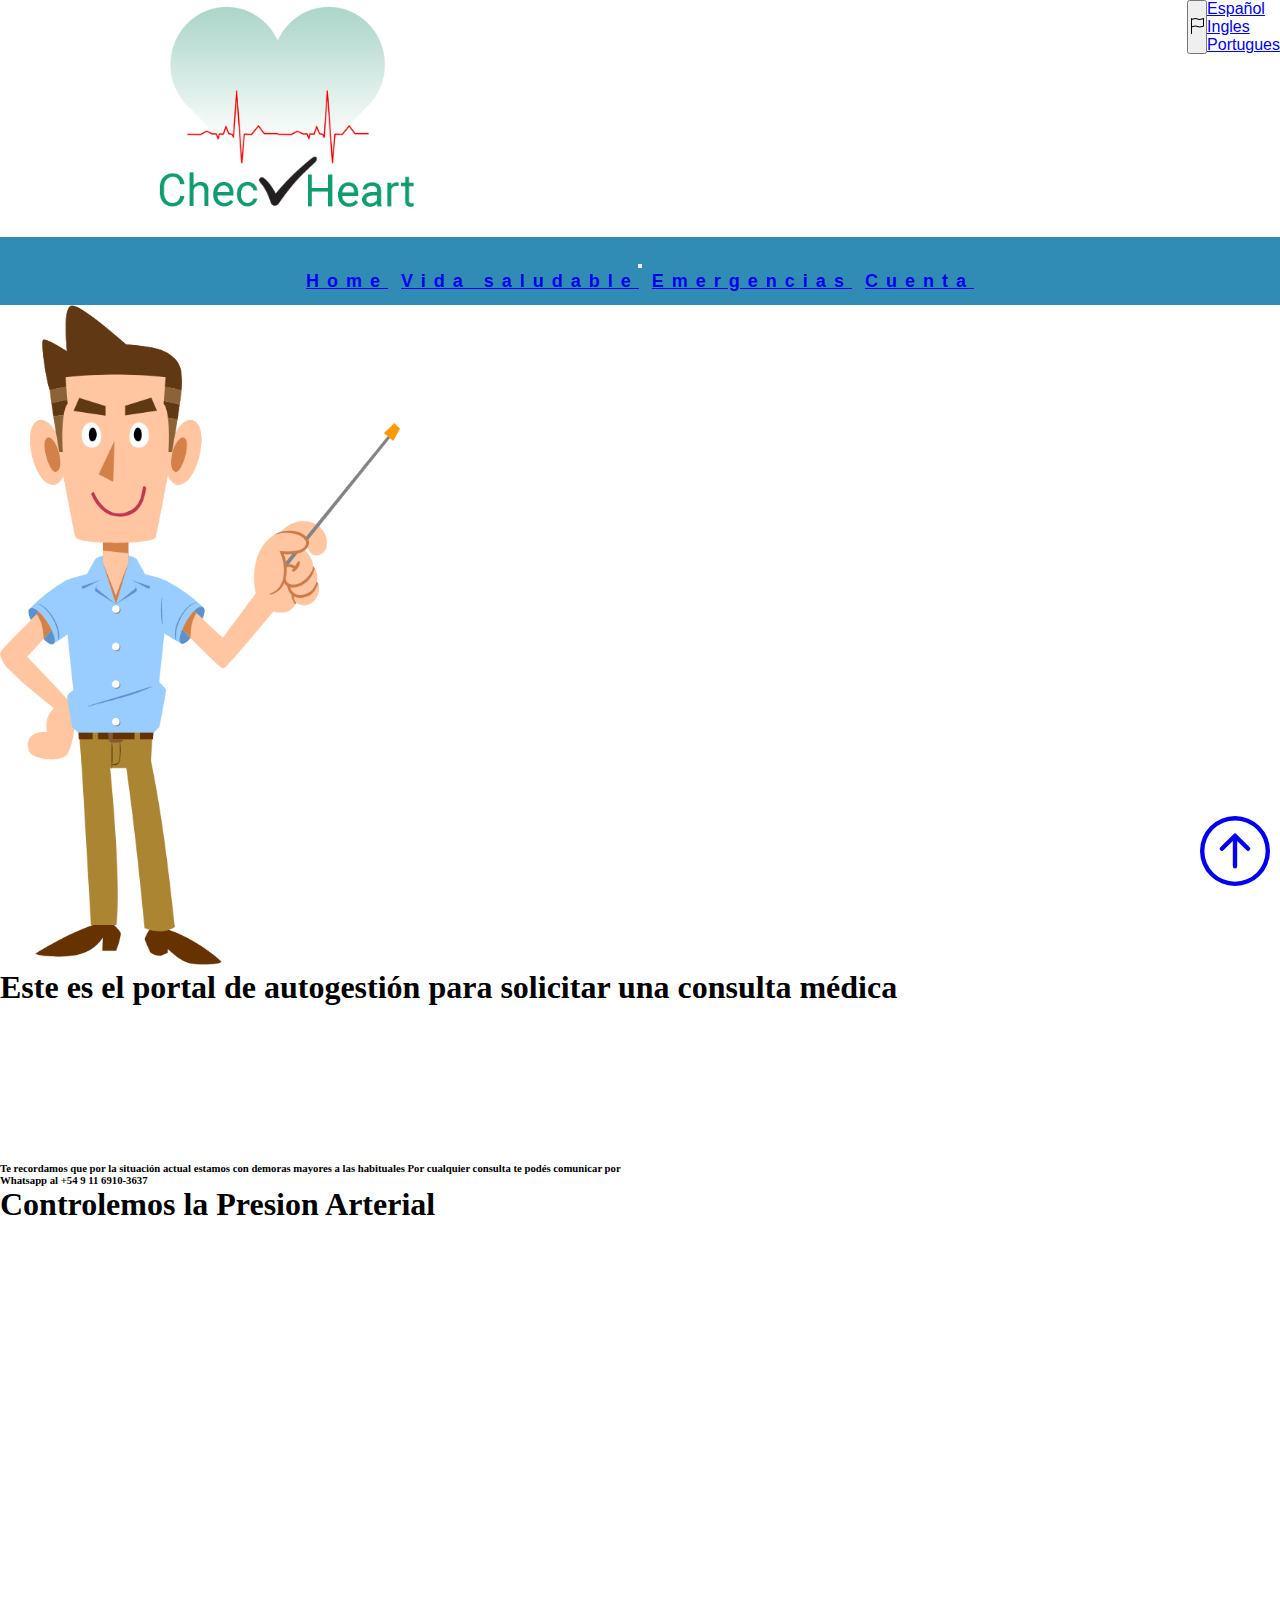
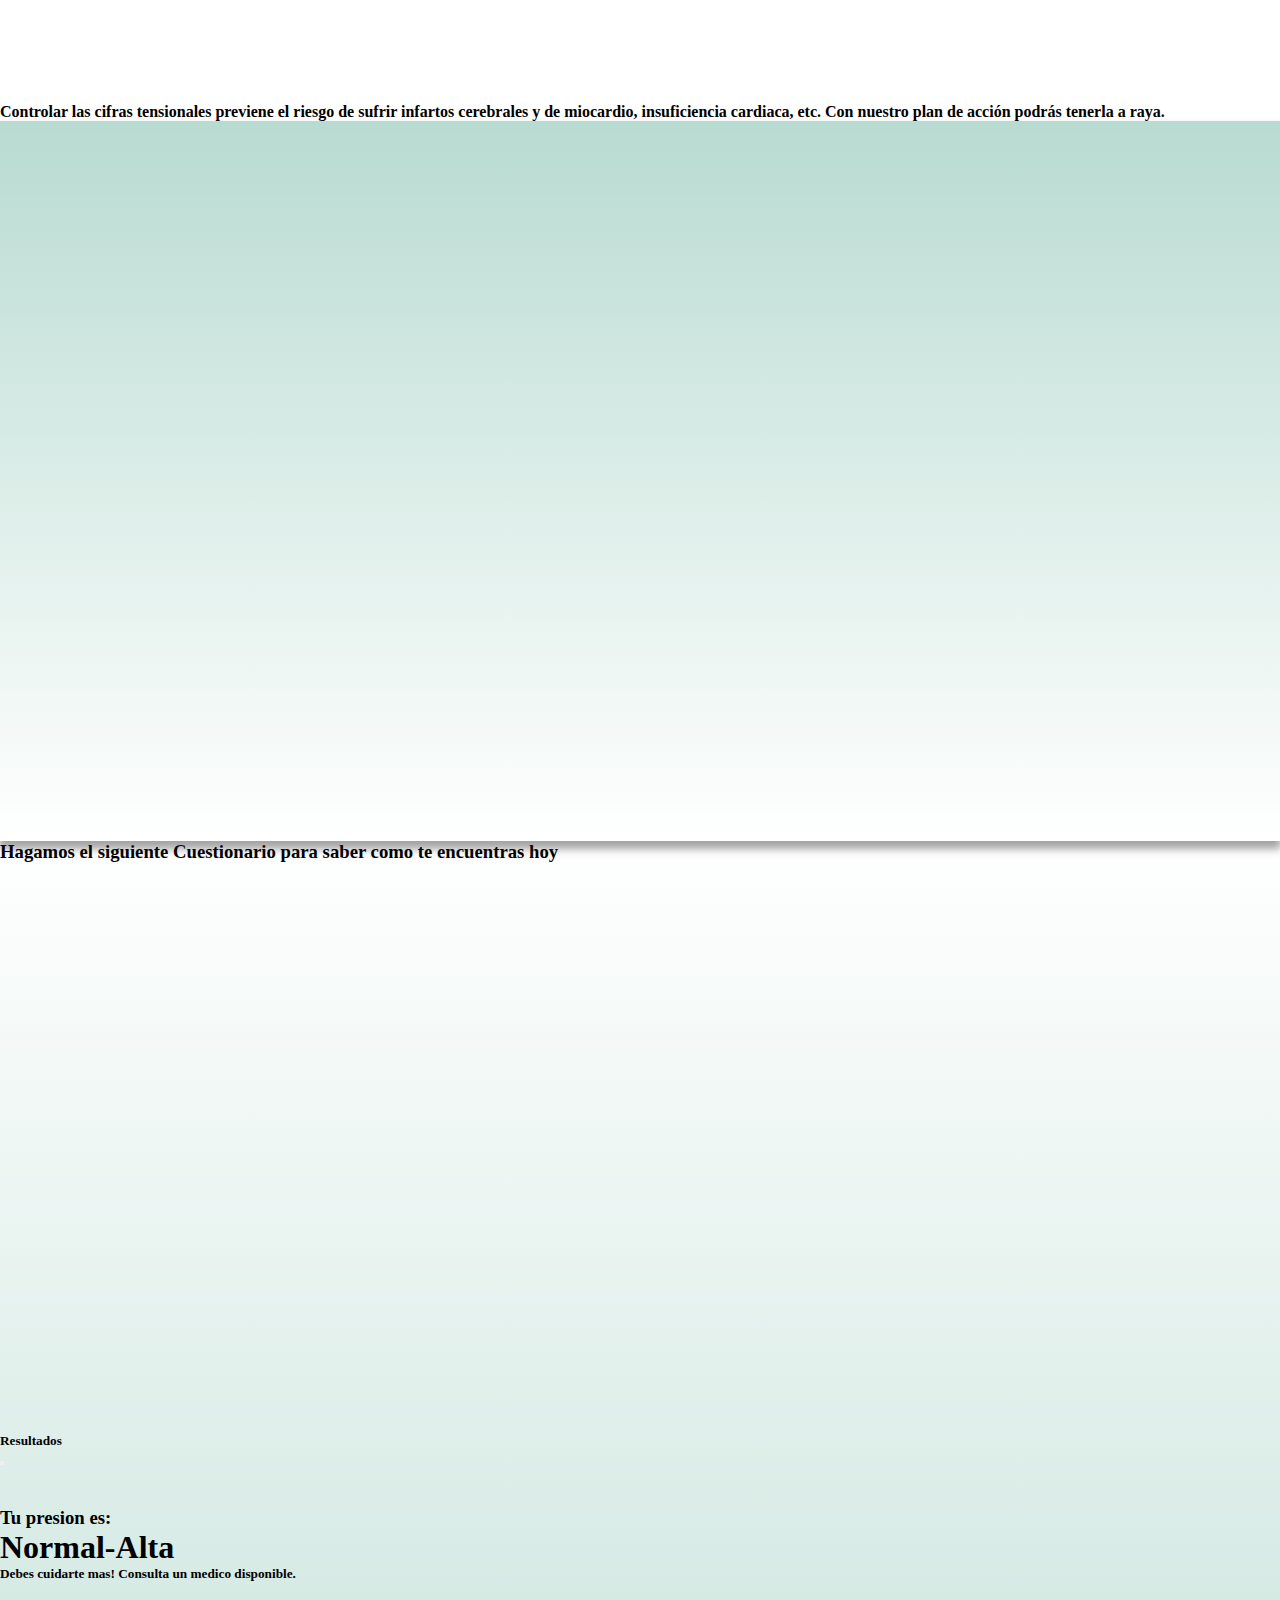
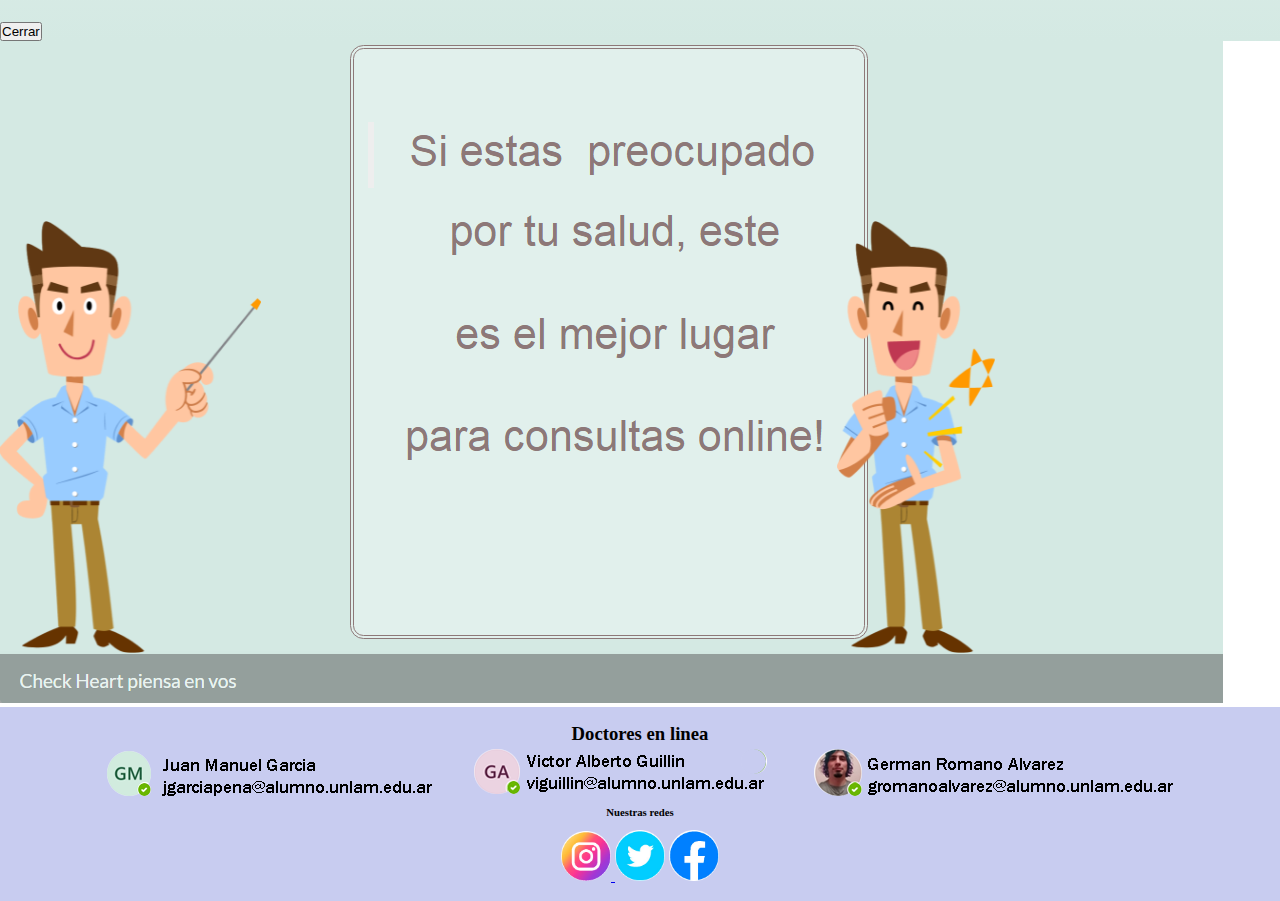
<file: VeI-TPFinalv3/VeI-TPFinalv3/emergencias.html>
<!DOCTYPE html>
<html lang="es">

<head>
    <meta charset="UTF-8">
    <meta http-equiv="X-UA-Compatible" content="IE=edge">
    <meta name="viewport" content="width=device-width, initial-scale=1.0">
    <link href="https://cdn.jsdelivr.net/npm/bootstrap@5.1.3/dist/css/bootstrap.min.css" rel="stylesheet" integrity="sha384-1BmE4kWBq78iYhFldvKuhfTAU6auU8tT94WrHftjDbrCEXSU1oBoqyl2QvZ6jIW3" crossorigin="anonymous">
    <!--ANIMACION AOS-->
    <link href="https://unpkg.com/aos@2.3.1/dist/aos.css" rel="stylesheet">
    <!-- Generacion de Flavicon que aparece visualmente la imagen iconizada en la pestaña
    Se adapta a diferentes plataformas-->
    <link rel="icon" type="image/png" sizes="96x96" href="favicon/favicon-96x96.png">
    <link rel="icon" type="image/png" sizes="32x32" href="favicon/favicon-32x32.png">
    <link rel="icon" type="image/png" sizes="16x16" href="favicon/favicon-16x16.png">
    <!-- Flavicon PARA APPLE-->
    <link rel="apple-touch-icon" sizes="57x57" href="favicon/apple-icon-57x57.png">
    <link rel="apple-touch-icon" sizes="60x60" href="favicon/apple-icon-60x60.png">
    <link rel="apple-touch-icon" sizes="72x72" href="favicon/apple-icon-72x72.png">
    <link rel="apple-touch-icon" sizes="76x76" href="favicon/apple-icon-76x76.png">
    <link rel="apple-touch-icon" sizes="114x114" href="favicon/apple-icon-114x114.png">
    <link rel="apple-touch-icon" sizes="120x120" href="favicon/apple-icon-120x120.png">
    <link rel="apple-touch-icon" sizes="144x144" href="favicon/apple-icon-144x144.png">
    <link rel="apple-touch-icon" sizes="152x152" href="favicon/apple-icon-152x152.png">
    <link rel="apple-touch-icon" sizes="180x180" href="favicon/apple-icon-180x180.png">
    <!-- Flavicon PARA ANDROID-->
    <link rel="icon" type="image/png" sizes="192x192" href="favicon/android-icon-192x192.png">
    <link rel="manifest" href="favicon/manifest.json">
    <meta name="msapplication-TileColor" content="#ffffff">
    <meta name="msapplication-TileImage" content="/ms-icon-144x144.png">
    <meta name="theme-color" content="#ffffff">
    <!--ESTILOS-->
    <link href="css/style.css" rel="stylesheet">
    <link href="css/style-emergencias.css" rel="stylesheet">
    <!--JS-->
    <link href="js/validacion.js" rel="stylesheet">
    <!--LEO Y ENTIENDO: señalo el contenido de la pestaña-->
    <title>Check Heart - Emergencias</title>
</head>

<body class="fondo mb-0" id="inicio">
    <header>
        <!-- menu de idioma -->
        <div class="dropdown">
            <button class="btn btn-secondary dropdown-toggle" type="button" id="dropdownMenuButton1" data-bs-toggle="dropdown" aria-expanded="false" data-bs-toggle="tooltip" data-bs-placement="top" title="Idiomas">
                    <svg xmlns="http://www.w3.org/2000/svg" width="16" height="16" fill="currentColor" class="bi bi-flag" viewBox="0 0 16 16">
                        <path d="M14.778.085A.5.5 0 0 1 15 .5V8a.5.5 0 0 1-.314.464L14.5 8l.186.464-.003.001-.006.003-.023.009a12.435 12.435 0 0 1-.397.15c-.264.095-.631.223-1.047.35-.816.252-1.879.523-2.71.523-.847 0-1.548-.28-2.158-.525l-.028-.01C7.68 8.71 7.14 8.5 6.5 8.5c-.7 0-1.638.23-2.437.477A19.626 19.626 0 0 0 3 9.342V15.5a.5.5 0 0 1-1 0V.5a.5.5 0 0 1 1 0v.282c.226-.079.496-.17.79-.26C4.606.272 5.67 0 6.5 0c.84 0 1.524.277 2.121.519l.043.018C9.286.788 9.828 1 10.5 1c.7 0 1.638-.23 2.437-.477a19.587 19.587 0 0 0 1.349-.476l.019-.007.004-.002h.001M14 1.221c-.22.078-.48.167-.766.255-.81.252-1.872.523-2.734.523-.886 0-1.592-.286-2.203-.534l-.008-.003C7.662 1.21 7.139 1 6.5 1c-.669 0-1.606.229-2.415.478A21.294 21.294 0 0 0 3 1.845v6.433c.22-.078.48-.167.766-.255C4.576 7.77 5.638 7.5 6.5 7.5c.847 0 1.548.28 2.158.525l.028.01C9.32 8.29 9.86 8.5 10.5 8.5c.668 0 1.606-.229 2.415-.478A21.317 21.317 0 0 0 14 7.655V1.222z"/>
                    </svg>
            </button>
            <ul class="dropdown-menu" aria-labelledby="dropdownMenuButton1">
                <li><a class="dropdown-item" href="#">Español</a></li>
                <li><a class="dropdown-item" href="error.html">Ingles</a></li>
                <li><a class="dropdown-item" href="error.html">Portugues</a></li>
            </ul>
        </div>

        <!-- Logo -->
        <div data-bs-toggle="tooltip" data-bs-placement="top" title="Logotipo: HOME">
            <a href="index.html"><img src="img/logo.png" id="logo" class="d-block mx-auto img-fluid" alt="Home">
        </div>
        <!-- Las imagenes o storytellings junto a los iconos del cuestionario tienen tooltips para pasar del miro al leo -->
    </header>

    <main>
        <!--Asegura la accesibilidad mediante el uso de un <nav>
            encabezado de navegación receptivo de Bootstrap, la barra de navegación. -->
            <nav class="navbar navbar-center navbar-dark color-menu navbar-expand-md ">
                <div class="container-fluid">
                  <a class="navbar-brand" href="#"></a>
                  <button class="navbar-toggler" type="button" data-bs-toggle="collapse" data-bs-target="#navbarNavAltMarkup" aria-controls="navbarNavAltMarkup" aria-expanded="false" aria-label="Toggle navigation">
                    <span class="navbar-toggler-icon"></span>
                  </button>
                  <div class="collapse navbar-collapse justify-content-center" id="navbarNavAltMarkup">
                    <div class="navbar-nav">
                        <a class="nav-link " href="index.html">Home</a>
                        <a class="nav-link " href="vida-saludable.html">Vida saludable</a>
                        <a class="nav-link active" href="emergencias.html">Emergencias</a>
                        <a class="nav-link" href="iniciar-sesion.html">Cuenta</a>
                    </div>
                  </div>
                </div>
              </nav>

        <!--LEO Y ENTIENDO:-->
        <!-- Utilizamos PROPIEDAD ALT en imagenes para visualizar e interpretar su contenido-->
        <!--Alt Text, es un metadato de vital importancia para la accesibilidad. Consiste en describir en palabras el contenido de un elemento no textual. Este texto es usualmente no visible por las personas pero suele aparecer: cuando está deshabilitada la carga de imágenes desde el navegador.-->
        <section class="container text-center">
            <article class="p-4 row">
                <div class="col-xl-6 col-lg-6 col-md-6 col-sm-12 col-xs-12">
                    <div data-aos="zoom-in-right">
                        <img class="img-fluid " src="img/explain.png" alt="Storytelling: Este es el portal de autogestión para solicitar una consulta médica" 
                        data-aos="zoom-out-down" data-bs-toggle="tooltip" data-bs-placement="top" title="Storytelling: Este es el portal de autogestión para solicitar una consulta médica" style="width: 25em;">
                    </div>
                </div>
                <div class="col-xl-6 col-lg-6 col-md-6 col-sm-12 col-xs-12">
                    <h1 class="text-dark text-center fw-bolder mt-5 p-5">Este es el portal de autogestión para solicitar una consulta médica</h1>
                </div>
            </article>

            <div class=" regresar text-end">
                <a href="#inicio" data-bs-toggle="tooltip" data-bs-placement="top" title="Subir al inicio">
                    <svg xmlns="http://www.w3.org/2000/svg" height="70" width="70" fill="currentColor" class=" p-2 bi bi-arrow-up-circle " viewBox="0 0 16 16">
                        <path  fill-rule="evenodd" d="M1 8a7 7 0 1 0 14 0A7 7 0 0 0 1 8zm15 0A8 8 0 1 1 0 8a8 8 0 0 1 16 0zm-7.5 3.5a.5.5 0 0 1-1 0V5.707L5.354 7.854a.5.5 0 1 1-.708-.708l3-3a.5.5 0 0 1 .708 0l3 3a.5.5 0 0 1-.708.708L8.5 5.707V11.5z"/>
                    </svg>
                </a>
            </div>
        </section>

        <section class="container-fluid row " id="telefonos">
            <article class="display-3 p-3 m-1 col" data-aos="zoom-out-down">
                <div class="text-center ">
                    <h2 class="text-secondary">
                        Para realizar una videoconsulta con un médico y sin esperas
                    </h2>
                    <button type="button " class="btn btn-warning ">
                        <!--Si se comenta la etiqueta SPAN dejan de girar los botones-->                        
                        <!-- <span class="spinner-border spinner-border-sm" role="status" aria-hidden="true"></span>-->
                        Clickea aqui
                    </button>
                    <h6 class="text-muted ">
                        Si es necesario el médico podrá indicar una visita presencial.
                    </h6>
                </div>
            </article>

            <article class="display-3 p-3 m-1 col" data-aos="zoom-out-down">
                <div class="text-center ">
                    <h2 class="text-secondary ">
                        Si tenés una emergencia, por favor comunicate al
                    </h2>
                    <button type="button " class=" btn btn-danger ">
                        <span class="spinner-border spinner-border-sm" role="status" aria-hidden="true"></span>
                        0810-444-0911
                    </button>
                </div>
            </article>

            <article class="display-3 p-3 m-1 col" data-aos="zoom-out-down">
                <div class="text-center">
                    <h2 class="text-secondary ">Si querés solicitar que un médico se acerque a tu domicilio </h2>
                    <button type="button" class="btn btn-warning">
                        <span class="spinner-border spinner-border-sm" role="status" aria-hidden="true"></span>
                        Clickea aqui
                    </button>
                </div>
            </article>
        </section>


        <section>
            <article>
                <h6 class="text-muted text-center p-5 ">
                    Te recordamos que por la situación actual estamos con demoras mayores a las habituales Por cualquier consulta te podés comunicar por
                    <br> Whatsapp al +54 9 11 6910-3637
                </h6>
            </article>
        </section>

        <section>
            <article>
                <div>
                    <h1 class="text-dark text-center fw-bolder mt-5 p-5">Controlemos la Presion Arterial</h1>
                </div>
                <div class="text-center pt-3 ">
                    <img class="img-fluid" src="img/idea2.png " alt="Controlemos la Presion Arterial"
                     data-aos="fade-down" data-aos-easing="linear" data-aos-duration="1500" data-bs-toggle="tooltip" 
                     data-bs-placement="top" title="Storytelling: Controlemos la Presion Arterial" style="width: 15em;">
                </div>

                <div>
                    <h4 class="m-5 p-5 text-center fw-bolder">Controlar las cifras tensionales previene el riesgo de sufrir infartos cerebrales y de miocardio, insuficiencia cardiaca, etc. Con nuestro plan de acción podrás tenerla a raya.</h6>
                </div>

                <div class="contenedor m-5 ">
                    <iframe width="560 " height="315 " src="https://www.youtube.com/embed/J3IXZ25siWk " title="YouTube video player " frameborder="0 " allow="accelerometer; autoplay; clipboard-write; encrypted-media; gyroscope; picture-in-picture
            " allowfullscreen alt="Video de como medir la presion arterial"></iframe>
                </div>
            </article>

            <article class="container-fluid final ">

                <div class="container-fluid text-center ">
                    <h3 class="m-5 fw-bolder">Hagamos el siguiente Cuestionario para saber como te encuentras hoy </h3>
                </div>

                <div class="col-md-6 mt-5 pb-5 mx-auto ">
                    <!--LEO Y ENTIENDO:-->
                    <!-- Utilizamos METODO GET: "Para que el usuario visualise los datos enviados por la URL "-->

                    <form class="text-right p-5 was-validated" novalidate action="# " method="get" data-aos="fade-down" data-aos-easing="linear" data-aos-duration="1500">
                        <!-- con js needs-validation-->
                        <div class="mb-2">
                            <label class="form-label" for="edad ">Edad</label>
                            <input class="form-control" id="edad " type="number" name="edad " min="0 " max="110 " required selected><br>
                            <div class="valid-feedback mt-0 mb-5">
                                Dato ingresado
                            </div>
                            <div class="invalid-feedback mt-0 mb-5">
                                Completa, tu edad es importante para la conclusion final.
                            </div>
                        </div>

                        <div class="mb-2">
                            <label class="form-label mb-1" for="Sistolica ">Presion Sistolica </label>
                            <div id="HelpBlock" class="form-text mt-0">
                                Es la cifra superior (y más alta)
                            </div>
                            <input class="form-control" id="Sistolica " type="number" name="Sistolica " min="0 " max="220 " aria-describedby="HelpBlock" required selected><br>
                            <div class="valid-feedback mt-0 mb-5">
                                Dato ingresado
                            </div>
                            <div class="invalid-feedback mt-0 mb-5">
                                Completa, cuanto mide tu Presion Sistolica es importante para la conclusion final.
                            </div>
                        </div>

                        <div class="mb-2">
                            <label class="form-label mb-1" for="Diastolica ">Presion Diastolica </label>
                            <div id="HelpBlock" class="form-text mt-0">
                                Es la cifra inferior (y más baja)
                            </div>
                            <input class="form-control" id="Diastolica " type="number" name="Diastolica " min="0 " max="220 " aria-describedby="HelpBlock" required selected><br>
                            <div class="valid-feedback mt-0 mb-5">
                                Dato ingresado
                            </div>
                            <div class="invalid-feedback mt-0 mb-5">
                                Completa, cuanto mide tu Presion Sistolica es importante para la conclusion final.
                            </div>
                        </div>

                        <div class="form-check">
                            <input class="form-check-input" type="radio" name="flexRadioDefault" id="flexRadioDefault1">
                            <label class="form-check-label" for="flexRadioDefault1" data-bs-toggle="tooltip" data-bs-placement="top" title="Hombre">
                                <span>Hombre</span>
                                <svg xmlns="http://www.w3.org/2000/svg" width="16" height="16" fill="currentColor" class="bi bi-gender-male" viewBox="0 0 16 16" >
                                    <path fill-rule="evenodd" d="M9.5 2a.5.5 0 0 1 0-1h5a.5.5 0 0 1 .5.5v5a.5.5 0 0 1-1 0V2.707L9.871 6.836a5 5 0 1 1-.707-.707L13.293 2H9.5zM6 6a4 4 0 1 0 0 8 4 4 0 0 0 0-8z"/>
                                  </svg>
                            </label>
                        </div>
                        <div class="form-check">
                            <input class="form-check-input" type="radio" name="flexRadioDefault" id="flexRadioDefault1">
                            <label class="form-check-label" for="flexRadioDefault1" data-bs-toggle="tooltip" data-bs-placement="top" title="Mujer">
                                <span>Mujer</span>
                                <svg xmlns="http://www.w3.org/2000/svg" width="16" height="16" fill="currentColor" class="bi bi-gender-female" viewBox="0 0 16 16" >
                                    <path fill-rule="evenodd" d="M8 1a4 4 0 1 0 0 8 4 4 0 0 0 0-8zM3 5a5 5 0 1 1 5.5 4.975V12h2a.5.5 0 0 1 0 1h-2v2.5a.5.5 0 0 1-1 0V13h-2a.5.5 0 0 1 0-1h2V9.975A5 5 0 0 1 3 5z"/>
                                  </svg>
                            </label>
                        </div>
                        <div class="form-check">
                            <input class="form-check-input" type="radio" name="flexRadioDefault" id="flexRadioDefault1">
                            <label class="form-check-label" for="flexRadioDefault1" data-bs-toggle="tooltip" data-bs-placement="top" title="Otro / Prefiero no decirlo">
                              Otro / Prefiero no decirlo
                            </label>
                        </div>

                        <p class="text-center">Seleccione todas las casillas que considere:</p>

                        <div class="form-check form-switch">
                            <input class="form-check-input" type="checkbox" role="switch" id="Herencia-familiar">
                            <label class="form-check-label" for="Herencia-familiar">Riesgo por Herencia familiar</label>
                        </div>

                        <div class="form-check form-switch">
                            <input class="form-check-input" type="checkbox" role="switch" id="Diabetes">
                            <label class="form-check-label" for="Diabetes">Diabetes</label>
                        </div>

                        <div class="form-check form-switch">
                            <input class="form-check-input" type="checkbox" role="switch" id="Renal">
                            <label class="form-check-label" for="Renal">Problemas renal</label>
                        </div>

                        <div class="form-check form-switch">
                            <input class="form-check-input" type="checkbox" role="switch" id="Cefalea">
                            <label class="form-check-label" for="Cefalea">Cefalea (dolor de cabeza)</label>
                        </div>

                        <div class="form-check form-switch">
                            <input class="form-check-input" type="checkbox" role="switch" id="Obesidad">
                            <label class="form-check-label" for="Obesidad">Obesidad</label>
                        </div>

                        <div class="form-check form-switch">
                            <input class="form-check-input" type="checkbox" role="switch" id="Sedentarismo">
                            <label class="form-check-label" for="Sedentarismo">Inactividad y vida sedentaria</label>
                        </div>

                        <div class="form-check form-switch">
                            <input class="form-check-input" type="checkbox" role="switch" id="Tabaco">
                            <label class="form-check-label" for="Tabaco">Tabaco</label>
                        </div>

                        <div class="form-check form-switch">
                            <input class="form-check-input" type="checkbox" role="switch" id="Alcohol">
                            <label class="form-check-label" for="Alcohol">Alcohol</label>
                        </div>

                        <div class="form-check form-switch">
                            <input class="form-check-input" type="checkbox" role="switch" id="Estrés">
                            <label class="form-check-label" for="Estrés">Estrés</label>
                        </div>

                        <div class="form-check form-switch">
                            <input class="form-check-input" type="checkbox" role="switch" id="Medicamentos">
                            <label class="form-check-label" for="Medicamentos">Tomo Medicamentos</label>
                        </div>

                        <div class="form-check form-switch">
                            <input class="form-check-input" type="checkbox" role="switch" id="infartos">
                            <label class="form-check-label mb-3" for="infartos">Ya he tenido infartos</label>
                        </div>

<!-- Button trigger modal -->
<button type="button" class="btn btn-primary" data-bs-toggle="modal" data-bs-target="#exampleModal">
    Conocer Resultados
  </button>
                    </form>


  
  <!-- Modal -->
  <div class="modal fade" id="exampleModal" tabindex="-1" aria-labelledby="exampleModalLabel" aria-hidden="true">
    <div class="modal-dialog">
      <div class="modal-content">
        <div class="modal-header">
          <h5 class="modal-title" id="exampleModalLabel">Resultados</h5>
          <button type="button" class="btn-close" data-bs-dismiss="modal" aria-label="Close"></button>
        </div>
        <div class="modal-body">
            <p>
                <h3>  Tu presion es:   </h3>
                <h1>Normal-Alta</h1>
                <h5>Debes cuidarte mas! Consulta un medico disponible.</h5>
            </p>
        </div>
        <div class="modal-footer">
          <button type="button" class="btn btn-warning" data-bs-dismiss="modal">Cerrar</button>
        </div>
      </div>
    </div>
  </div>

                </div>
            </article>
            <article>
                <img src="img/storytelling.png " alt="Storytelling " class="m-0 p-0 container-fluid ">
            </article>
        </section>
    </main>

<footer class=" mt-0 p-5">
    <div>
        <h3 text>Doctores en linea</h3>
        <img src="img/garcia.png" alt="Doctor en linea">
        <img src="img/guillin.png"alt="Doctor en linea">
        <img src="img/romano.png"alt="Doctor en linea">
    </div>
    <div>
        <div class="container-fluid mx-auto container mt-2">
            <h6>Nuestras redes</h6>
            <a href="#" class=""><img src="img/instagram.png" class="redes" data-bs-toggle="tooltip" data-bs-placement="top" title="Instagram"> </a>
            <a href="#" class=""><img src="img/twitter.png" class="redes"data-bs-toggle="tooltip" data-bs-placement="top" title="Twitter"></a>
            <a href="#" class=""><img src="img/facebook.png" class="redes" data-bs-toggle="tooltip" data-bs-placement="top" title="Facebook"></a>
        </div>
    </div>
  </footer> 

    <script src="https://cdn.jsdelivr.net/npm/@popperjs/core@2.10.2/dist/umd/popper.min.js " integrity="sha384-7+zCNj/IqJ95wo16oMtfsKbZ9ccEh31eOz1HGyDuCQ6wgnyJNSYdrPa03rtR1zdB " crossorigin="anonymous "></script>
    <script src="https://cdn.jsdelivr.net/npm/bootstrap@5.1.3/dist/js/bootstrap.min.js " integrity="sha384-QJHtvGhmr9XOIpI6YVutG+2QOK9T+ZnN4kzFN1RtK3zEFEIsxhlmWl5/YESvpZ13 " crossorigin="anonymous "></script>
    <!--animacion -->
    <script src="https://unpkg.com/aos@2.3.1/dist/aos.js"></script>
    <script>
        AOS.init();
    </script>
</body>

</html>
</file>
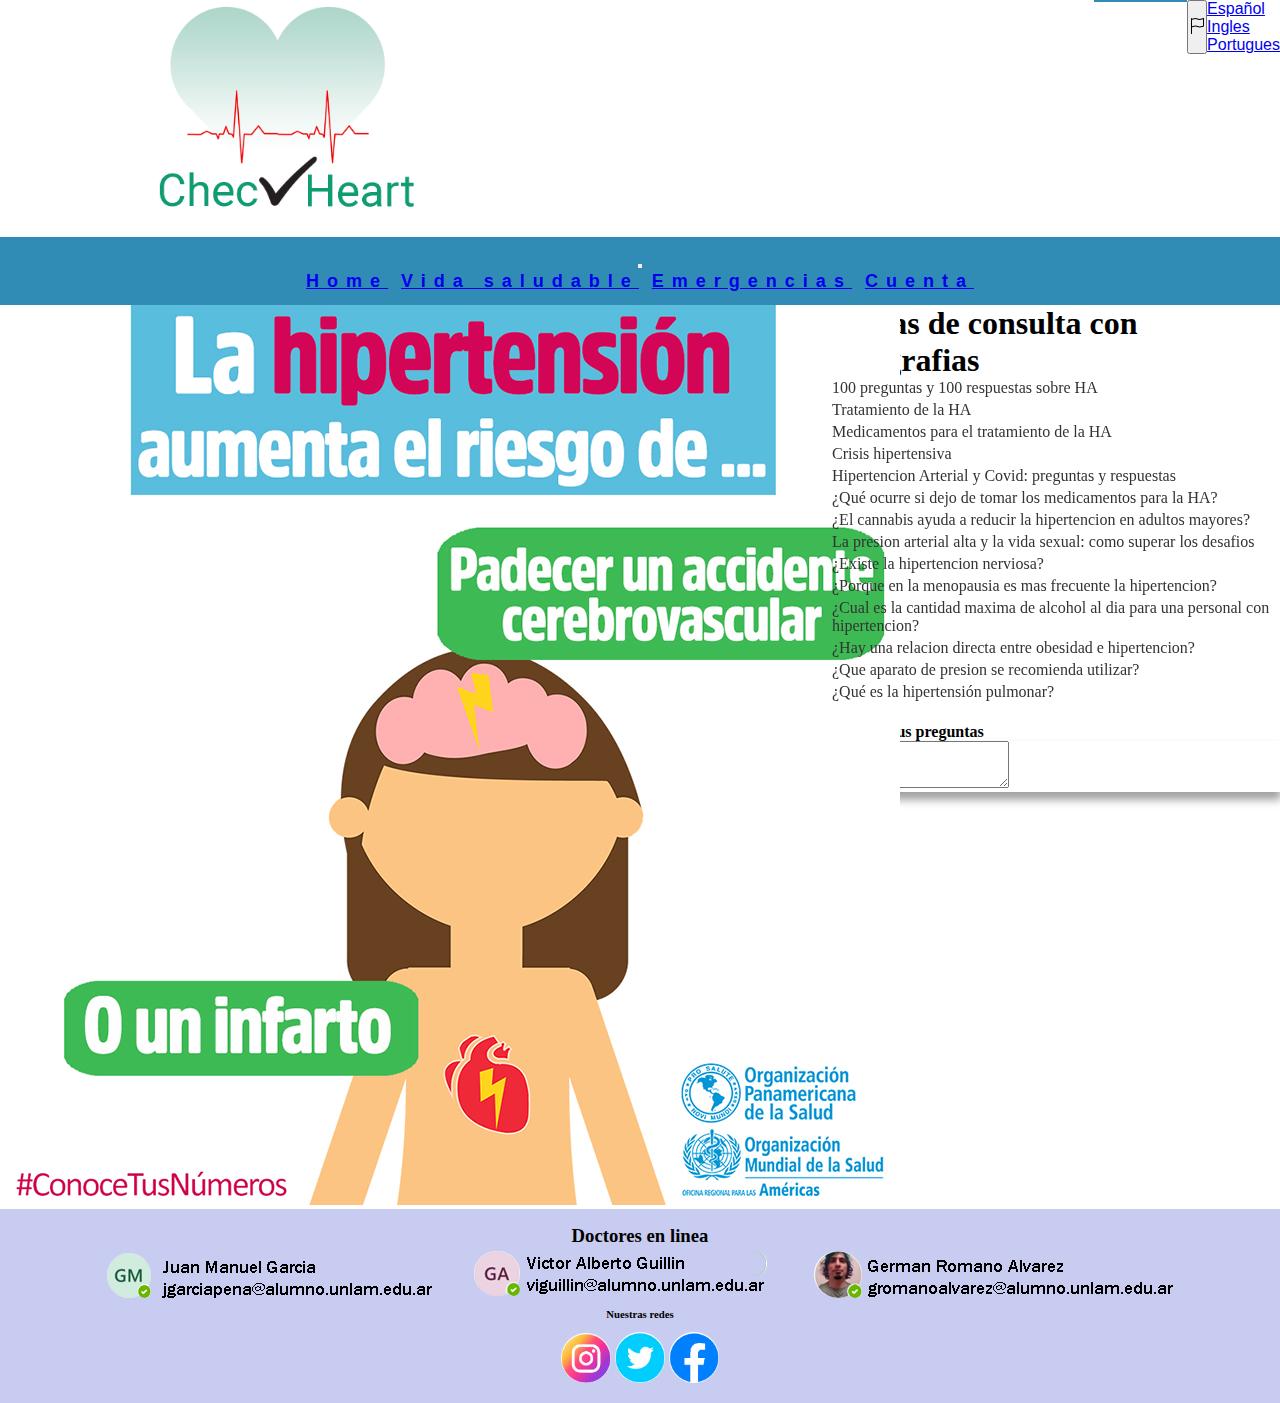
<file: VeI-TPFinalv3/VeI-TPFinalv3/vida-saludable.html>
<!DOCTYPE html>
<html lang="Español">
<head>
    <meta charset="UTF-8">
    <meta http-equiv="X-UA-Compatible" content="IE=edge">
    <meta name="viewport" content="width=device-width, initial-scale=1.0">
    <link href="https://cdn.jsdelivr.net/npm/bootstrap@5.1.3/dist/css/bootstrap.min.css" rel="stylesheet" integrity="sha384-1BmE4kWBq78iYhFldvKuhfTAU6auU8tT94WrHftjDbrCEXSU1oBoqyl2QvZ6jIW3" crossorigin="anonymous">
        <!--ANIMACION AOS-->
        <link href="https://unpkg.com/aos@2.3.1/dist/aos.css" rel="stylesheet">
        <!-- Generacion de Flavicon que aparece visualmente la imagen iconizada en la pestaña
        Se adapta a diferentes plataformas-->
        <link rel="icon" type="image/png" sizes="96x96" href="favicon/favicon-96x96.png">
        <link rel="icon" type="image/png" sizes="32x32" href="favicon/favicon-32x32.png">
        <link rel="icon" type="image/png" sizes="16x16" href="favicon/favicon-16x16.png">
        <!-- Flavicon PARA APPLE-->
        <link rel="apple-touch-icon" sizes="57x57" href="favicon/apple-icon-57x57.png">
        <link rel="apple-touch-icon" sizes="60x60" href="favicon/apple-icon-60x60.png">
        <link rel="apple-touch-icon" sizes="72x72" href="favicon/apple-icon-72x72.png">
        <link rel="apple-touch-icon" sizes="76x76" href="favicon/apple-icon-76x76.png">
        <link rel="apple-touch-icon" sizes="114x114" href="favicon/apple-icon-114x114.png">
        <link rel="apple-touch-icon" sizes="120x120" href="favicon/apple-icon-120x120.png">
        <link rel="apple-touch-icon" sizes="144x144" href="favicon/apple-icon-144x144.png">
        <link rel="apple-touch-icon" sizes="152x152" href="favicon/apple-icon-152x152.png">
        <link rel="apple-touch-icon" sizes="180x180" href="favicon/apple-icon-180x180.png">
        <!-- Flavicon PARA ANDROID-->
        <link rel="icon" type="image/png" sizes="192x192" href="favicon/android-icon-192x192.png">
        <link rel="manifest" href="favicon/manifest.json">
        <meta name="msapplication-TileColor" content="#ffffff">
        <meta name="msapplication-TileImage" content="/ms-icon-144x144.png">
        <meta name="theme-color" content="#ffffff">
        <!--estilos-->
    <link href="css/style.css" rel="stylesheet">
    <link href="css/style-vida.css" rel="stylesheet">
    <link rel="stylesheet" href="css/style-emergencias.css">
    <!--js-->
    <link rel="stylesheet" href="js/validacion.js">
    <title>Check Heart</title>
</head>

<body>
    <header id="inicio">
        <!-- menu de idioma -->
        <div class="dropdown">
            <button class="btn btn-secondary dropdown-toggle" type="button" id="dropdownMenuButton1" data-bs-toggle="dropdown" aria-expanded="false" data-bs-toggle="tooltip" data-bs-placement="top" title="Idiomas">
                    <svg xmlns="http://www.w3.org/2000/svg" width="16" height="16" fill="currentColor" class="bi bi-flag" viewBox="0 0 16 16">
                        <path d="M14.778.085A.5.5 0 0 1 15 .5V8a.5.5 0 0 1-.314.464L14.5 8l.186.464-.003.001-.006.003-.023.009a12.435 12.435 0 0 1-.397.15c-.264.095-.631.223-1.047.35-.816.252-1.879.523-2.71.523-.847 0-1.548-.28-2.158-.525l-.028-.01C7.68 8.71 7.14 8.5 6.5 8.5c-.7 0-1.638.23-2.437.477A19.626 19.626 0 0 0 3 9.342V15.5a.5.5 0 0 1-1 0V.5a.5.5 0 0 1 1 0v.282c.226-.079.496-.17.79-.26C4.606.272 5.67 0 6.5 0c.84 0 1.524.277 2.121.519l.043.018C9.286.788 9.828 1 10.5 1c.7 0 1.638-.23 2.437-.477a19.587 19.587 0 0 0 1.349-.476l.019-.007.004-.002h.001M14 1.221c-.22.078-.48.167-.766.255-.81.252-1.872.523-2.734.523-.886 0-1.592-.286-2.203-.534l-.008-.003C7.662 1.21 7.139 1 6.5 1c-.669 0-1.606.229-2.415.478A21.294 21.294 0 0 0 3 1.845v6.433c.22-.078.48-.167.766-.255C4.576 7.77 5.638 7.5 6.5 7.5c.847 0 1.548.28 2.158.525l.028.01C9.32 8.29 9.86 8.5 10.5 8.5c.668 0 1.606-.229 2.415-.478A21.317 21.317 0 0 0 14 7.655V1.222z"/>
                    </svg>
            </button>
            <ul class="dropdown-menu" aria-labelledby="dropdownMenuButton1">
                <li><a class="dropdown-item" href="#">Español</a></li>
                <li><a class="dropdown-item" href="error.html">Ingles</a></li>
                <li><a class="dropdown-item" href="error.html">Portugues</a></li>
            </ul>
        </div>

        <!-- Logo -->
        <div data-bs-toggle="tooltip" data-bs-placement="top" title="Logotipo: HOME">
            <a href="index.html"><img src="img/logo.png" id="logo" class="d-block mx-auto img-fluid" alt="Home">
        </div>
        <!-- Las imagenes o storytellings junto a los iconos del cuestionario tienen tooltips para pasar del miro al leo -->
    </header>
    <main class="cuerpo ">
        <!--Asegura la accesibilidad mediante el uso de un <nav>
            encabezado de navegación receptivo de Bootstrap, la barra de navegación. -->
            <nav class="navbar navbar-center navbar-dark color-menu navbar-expand-md ">
                <div class="container-fluid">
                  <a class="navbar-brand" href="#"></a>
                  <button class="navbar-toggler" type="button" data-bs-toggle="collapse" data-bs-target="#navbarNavAltMarkup" aria-controls="navbarNavAltMarkup" aria-expanded="false" aria-label="Toggle navigation">
                    <span class="navbar-toggler-icon"></span>
                  </button>
                  <div class="collapse navbar-collapse justify-content-center" id="navbarNavAltMarkup">
                    <div class="navbar-nav">
                        <a class="nav-link active" href="index.html">Home</a>
                        <a class="nav-link " href="vida-saludable.html">Vida saludable</a>
                        <a class="nav-link " href="emergencias.html">Emergencias</a>
                        <a class="nav-link" href="iniciar-sesion.html">Cuenta</a>
                    </div>
                  </div>
                </div>
              </nav>
        <div class="pagina">
            <section class="contenedor-imagen" data-aos="zoom-in">
              <img src="img/hypertension_risks_spa.jpg" class="container-fluid my-4 "data-bs-toggle="tooltip" data-bs-placement="top" title="Infografia: Hipertension">
            </section>
            <div >
                  <div class="container my-5 tamano-aside " id="resaltar">
                    <h1 class="text-center my-3">Temas de consulta con infografias</h1>
                    <ul>
                        <li><a href="#" class="preguntas">100 preguntas y 100 respuestas sobre HA</a></li>
                        <li><a href="#" class="preguntas">Tratamiento de la HA</a></li>
                        <li><a href="#" class="preguntas">Medicamentos para el tratamiento de la HA</a></li>
                        <li><a href="#" class="preguntas">Crisis hipertensiva</a></li>
                        <li><a href="#" class="preguntas">Hipertencion Arterial y Covid: preguntas y respuestas</a></li>
                        <li><a href="#" class="preguntas">¿Qué ocurre si dejo de tomar los medicamentos para la HA?</a></li>  
                        <li><a href="#" class="preguntas">¿El cannabis ayuda a reducir la hipertencion en adultos mayores?</a></li>  
                        <li><a href="#" class="preguntas">La presion arterial alta y la vida sexual: como superar los desafios</a></li>
                        <li><a href="#" class="preguntas">¿Existe la hipertencion nerviosa?</a></li>
                        <li><a href="#" class="preguntas">¿Porque en la menopausia es mas frecuente la hipertencion?</a></li>
                        <li><a href="#" class="preguntas">¿Cual es la cantidad maxima de alcohol al dia para una personal con hipertencion?</a></li>
                        <li><a href="#" class="preguntas">¿Hay una relacion directa entre obesidad e hipertencion?</a></li>
                        <li><a href="#" class="preguntas">¿Que aparato de presion se recomienda utilizar?</a></li>
                        <li><a href="#" class="preguntas">¿Qué es la hipertensión pulmonar?</a></li>   
                    </ul>
                    <a href="#">Leer más</a>
                </div>
                <div>
                    <h4 class="text-center mb-1">Dejanos tus preguntas</h4>
                    <div class="form-group container text-center">
                        <form>
                            <textarea class="form-control bg-light texto-dark" id="exampleFormControlTextarea1" rows="3"></textarea>
                        </form>
                        <input class="btn btn-primary m-3  " type="submit" value="Enviar">
                    </div>
                </div>              
            </div>
        </div>   

    </main>
    <footer>
        <div>
            <h3 text>Doctores en linea</h3>
            <img src="img/garcia.png" alt="Doctor en linea">
            <img src="img/guillin.png"alt="Doctor en linea">
            <img src="img/romano.png"alt="Doctor en linea">
        </div>
        <div>
            <div class="container-fluid mx-auto container mt-2">
                <h6>Nuestras redes</h6>
                <a href="#" class=""><img src="img/instagram.png" class="redes" data-bs-toggle="tooltip" data-bs-placement="top" title="Instagram"></a>
                <a href="#" class=""><img src="img/twitter.png" class="redes"data-bs-toggle="tooltip" data-bs-placement="top" title="Twitter"></a>
                <a href="#" class=""><img src="img/facebook.png" class="redes" data-bs-toggle="tooltip" data-bs-placement="top" title="Facebook"></a>
            </div>
        </div>
      </footer> 
    <script src="https://cdn.jsdelivr.net/npm/@popperjs/core@2.10.2/dist/umd/popper.min.js " integrity="sha384-7+zCNj/IqJ95wo16oMtfsKbZ9ccEh31eOz1HGyDuCQ6wgnyJNSYdrPa03rtR1zdB " crossorigin="anonymous "></script>
    <script src="https://cdn.jsdelivr.net/npm/bootstrap@5.1.3/dist/js/bootstrap.min.js " integrity="sha384-QJHtvGhmr9XOIpI6YVutG+2QOK9T+ZnN4kzFN1RtK3zEFEIsxhlmWl5/YESvpZ13 " crossorigin="anonymous "></script>
    <!--animacion -->
    <script src="https://unpkg.com/aos@2.3.1/dist/aos.js"></script>
    <script>
        AOS.init();
    </script>

</body>
</html>
</file>
<file: css/style-emergencias.css>
* {
    margin: 0;
    padding: 0;
    box-sizing: border-box;
}

.box-dg {
    padding: 1em;
    margin: 1em;
    -webkit-box-shadow: 0px 7px 8px 1px rgba(35, 31, 32, 0.41);
    -moz-box-shadow: 0px 7px 8px 1px rgba(35, 31, 32, 0.41);
    box-shadow: 0px 7px 8px 1px rgba(35, 31, 32, 0.41);
    background: rgb(184, 219, 209);
    background: linear-gradient(0deg, rgba(184, 219, 209, 1) 0%, rgba(255, 255, 255, 1) 100%);
}

.contenedor {
    /* copiar asi tal cual para que el video no pierda su proporsion*/
    position: relative;
    padding-bottom: 56.25%;
    height: 0;
}

.contenedor iframe {
    /* copiar asi tal cual para que el video no pierda su proporsion*/
    position: absolute;
    top: 0;
    left: 0;
    width: 100%;
    height: 100%;
    -webkit-box-shadow: 0px 7px 8px 1px rgba(35, 31, 32, 0.41);
    -moz-box-shadow: 0px 7px 8px 1px rgba(35, 31, 32, 0.41);
    box-shadow: 0px 7px 8px 1px rgba(35, 31, 32, 0.41);
    background: rgb(184, 219, 209);
    background: linear-gradient(180deg, rgba(184, 219, 209, 1) 0%, rgba(255, 255, 255, 1) 100%);
}

form {
    -webkit-box-shadow: 0px 7px 8px 1px rgba(35, 31, 32, 0.41);
    -moz-box-shadow: 0px 7px 8px 1px rgba(35, 31, 32, 0.41);
    box-shadow: 0px 7px 8px 1px rgba(35, 31, 32, 0.41);
}

@media (min-width: 768px) {
    .bd-placeholder-img-lg {
        font-size: 3.5rem;
    }
}
</file>
<file: css/style.css>
@import url('https://fonts.googleapis.com/css2?family=Roboto:wght@500&display=swap');
@import url('https://fonts.googleapis.com/css2?family=Oswald:wght@600&family=Roboto:wght@500&display=swap');
@import url('https://fonts.googleapis.com/css2?family=Cinzel:wght@500&family=Oswald:wght@600&family=Roboto:wght@500&family=Smooch&display=swap');
* {
    margin: 0;
    padding: 0;
    box-sizing: border-box;
}

html {
    scroll-behavior: smooth;
}

header {
    font-family: Verdana, Geneva, Tahoma, sans-serif;
    width: 100%;
    margin: 0 auto;
}

body {
    position: relative;
    min-height: 100vh;
}

main {
    width: 100%;
    margin: auto;
    font-weight: 600;
}

.recortar {
    width: 230px;
    height: 300px;
}

nav {
    text-decoration: none;
    font-family: 'Trebuchet MS', 'Lucida Sans Unicode', 'Lucida Grande', 'Lucida Sans', Arial, sans-serif;
    font-weight: bold;
    font-size: large;
    letter-spacing: 4px;
    text-align: end;
}

.nav-link:hover {
    color: #fff;
    font-weight: bolder;
}

ul {
    list-style: none;
    display: inline-block;
}

#menu li a {
    color: #45806F;
    padding: 10px;
    display: block;
    text-decoration: none;
    min-width: 100px;
}

#menu li p {
    color: #45806F;
    padding: 10px;
    display: block;
    text-decoration: none;
    min-width: 100px;
}

#menu li a:hover {
    color: #45806F;
    text-decoration: underline;
}

#menu li {
    float: left;
    text-align: center;
}

.menu-nav {
    background-color: #000;
    max-width: 100%;
    margin: 0;
}

.nav-desplegable {
    max-width: 50%;
}

.navbar-toggler {
    border: 0;
    color: #fff;
}

.navbar-toggler:hover {
    background: #000;
    color: #45806F;
    border: 0;
}

.bi-three-dots-vertical {
    color: #fff;
    font-size: xx-large;
}

aside {
    width: 33%;
}

#presentacion-derecha {
    margin-left: auto;
}

#alineacion-derecha {
    text-align: right;
}

#textos {
    width: 80%;
    margin: auto;
}

.logo {
    margin-left: 0.5em;
    font-family: 'Cinzel', serif;
    color: #8AFFDE;
    font-size: smaller;
    font-weight: 400;
}

.logo:hover {
    color: #45806f;
}

#iconos {
    width: 50px;
}

.responsive-bg {
    background-image: url(../img/Storytelling3.png);
    background-repeat: none;
    background-position: center;
    background-size: contain;
}

#en-linea {
    display: flex;
}

#web {
    padding-top: 20px;
    border: 0%;
    width: 200px;
    height: 350px;
}

#web2 {
    padding-top: 20px;
    border-radius: 0%;
    margin-right: 20%;
    margin-right: 10%;
    width: 250px;
    height: 350px;
}

#texto-venta {
    color: #000;
}

#consejos {
    width: 500px;
    height: 400px;
}

.box-dg {
    padding: 0.5em;
    margin-bottom: 1em;
    -webkit-box-shadow: 0px 7px 8px 1px rgba(35, 31, 32, 0.41);
    -moz-box-shadow: 0px 7px 8px 1px rgba(35, 31, 32, 0.41);
    box-shadow: 0px 7px 8px 1px rgba(35, 31, 32, 0.41);
    background: #c1a3ff;
    background: linear-gradient(0deg, #c1a3ff 0%, rgba(255, 255, 255, 1) 100%);
}

h1 {
    font-family: 'Oswald', sans-serif;
    font-family: 'Roboto', sans-serif;
    background: -webkit-linear-gradient(180deg, #ff3700, #5500ff);
    -webkit-background-clip: text;
    -webkit-text-fill-color: transparent;
    display: block;
    font-size: 1.5em;
    margin-block-start: 0.83em;
    margin-block-end: 0.83em;
    margin-inline-start: 0px;
    margin-inline-end: 0px;
    font-size: xx-large;
}

h2 {
    font-family: 'Oswald', sans-serif;
    font-family: 'Roboto', sans-serif;
    color: #000;
}

h4 {
    padding: 0.5em;
    font-family: 'Oswald', sans-serif;
    font-family: 'Roboto', sans-serif;
    font-weight: bolder;
    font-size: x-large;
    background: -webkit-linear-gradient(#000, #5500ff);
    -webkit-background-clip: text;
    -webkit-text-fill-color: transparent;
}

p {
    padding: 1em;
    font-family: 'Roboto', sans-serif;
    color: #000;
    vertical-align: inherit;
}

#imagenes {
    height: 300px;
    width: 150px;
}

.dropbtn {
    color: #000;
    padding: 10px;
    font-size: 12px;
    border: none;
}

.dropdown {
    position: absolute;
    right: 0.5em;
    top: 0.5em;
    display: flex;
    justify-content: flex-start;
}

.dropdown-toggle {
    background-color: #000;
    border: 0;
}

.dropdown-toggle:hover {
    color: #45806F;
    background-color: #000;
    border: 0;
    font-weight: bolder;
}

.dropdown-content {
    display: none;
    position: absolute;
    background-color: #fff;
    min-width: 160px;
    box-shadow: 0px 8px 16px 0px rgba(0, 0, 0, 0.2);
    z-index: 1;
}

.dropdown-content a {
    color: #000;
    padding: 12px 16px;
    text-decoration: none;
    display: block;
}

.dropdown-content a:hover {
    background-color: #fff;
}

.dropdown:hover .dropdown-content {
    display: block;
}

.dropdown:hover .dropbtn {
    background-color: #45806F;
}

.final {
    background: rgb(184, 219, 209);
    background: linear-gradient(0deg, #c1a3ff 0%, #fff 100%);
}

.regresar {
    color: #6B807A;
    position: fixed;
    bottom: 10px;
    right: 10px;
    z-index: 100;
}

.regresar:hover {
    color: #45806F;
}

footer {
    background-color: #000;
    color: #fff;
    padding: 1rem;
    text-align: center;
    width: 100%;
    height: auto;
    margin: 0px;
    font-family: 'Cinzel', serif;
}

footer h3 {
    font-family: 'Cinzel', serif;
}

.final-error {
    background-color: #939e9b;
}

.redes {
    padding-top: 1%;
    width: 50px;
    border-radius: 50%;
}

.interlineado {
    letter-spacing: 1px;
    color: #fff;
    font-family: 'Cinzel', serif;
    font-size: smaller;
    font-weight: 400;
}

.interlineado:hover {
    color: #8AFFDE;
}

.intermedio {
    background-image: linear-gradient(180deg, #c1a3ff, #FF9070, #FFF77D, #8affde, #fff);
}

.btn-success {
    background-color: #5500ff;
    border: #5500ff;
}

.card {
    background-color: rgba(255, 255, 255, 0.564);
}

.navbar {
    justify-content: space-between;
}

.container-fluid {
    padding-right: 0;
    padding-left: 0;
}

@media (min-width: 768px) {
    .bd-placeholder-img-lg {
        font-size: 3.5rem;
    }
}
textarea{
    caret-color: #ff3700 ;
    height: 7em;
    font-size: xx-large;
    width: 1em;
}
</file>
<file: VeI-TPFinalv3/VeI-TPFinalv3/css/style.css>
* {
    margin: 0;
    padding: 0;
    box-sizing: border-box;
}

html {
    scroll-behavior: smooth;
}

header {
    font-family: Verdana, Geneva, Tahoma, sans-serif;
    width: 80%;
    margin: 0 auto;
}

body {
    position: relative;
    min-height: 100vh;
}

main {
    width: 100%;
    margin: auto;
}

.nav-link:hover{
    background-color: #6ab5d8;
}
.recortar {
    width: 230px;
    height: 300px;
}

nav {
    padding: 1%;
    text-decoration: none;
    font-family: 'Trebuchet MS', 'Lucida Sans Unicode', 'Lucida Grande', 'Lucida Sans', Arial, sans-serif;
    font-weight: bold;
    font-size: large;
    letter-spacing: 8px;
    text-align: center;
    justify-content: space-around;
}

ul {
    list-style: none;
    display: inline-block;
}


/*menu de internet*/

#menu li a {
    color: rgb(38, 41, 39);
    padding: 10px;
    display: block;
    text-decoration: none;
    min-width: 100px;
}

#menu li p {
    color: rgb(38, 41, 39);
    padding: 10px;
    display: block;
    text-decoration: none;
    min-width: 100px;
}

#menu li a:hover {
    color: green;
    text-decoration: underline;
}

#menu li {
    float: left;
    text-align: center;
}


/* fin del menu */

.color-menu {
    /* color del menu */
    /* background-color: #61B47E;*/
    background-color: #308CB5;
}

aside {
    width: 33%;
}

#presentacion-derecha {
    margin-left: auto;
}

#alineacion-derecha {
    text-align: right;
}

#textos {
    width: 80%;
    margin: auto;
}

#logo {
    width: 300px;
}

#iconos {
    width: 50px;
}

.responsive-bg {
    background-image: url(../img/Storytelling3.png);
    background-repeat: none;
    background-position: center;
    background-size: contain;
}

#en-linea {
    display: flex;
}

#web {
    padding-top: 20px;
    border: 0%;
    width: 200px;
    height: 350px;
}

#web2 {
    padding-top: 20px;
    border-radius: 0%;
    margin-right: 20%;
    margin-right: 10%;
    width: 250px;
    height: 350px;
}

#texto-venta {
    color: black;
}

#consejos {
    width: 500px;
    height: 400px;
}

h1 {
    color: black;
}

#imagenes {
    height: 300px;
    width: 150px;
}

h2 {
    color: black;
}

p {
    padding: 20px;
    font-family: 'Trebuchet MS', 'Lucida Sans Unicode', 'Lucida Grande', 'Lucida Sans', Arial, sans-serif;
    color: black;
}

@media (min-width: 768px) {
    .bd-placeholder-img-lg {
        font-size: 3.5rem;
    }
}


/* Dropdown Button */

.dropbtn {
    color: black;
    padding: 10px;
    font-size: 12px;
    border: none;
}


/* The container <div> - needed to position the dropdown content */

.dropdown {
    position: absolute;
    right: 0px;
    top: 0px;
    display: flex;
    justify-content: flex-start;
}


/* Dropdown Content (Hidden by Default) */

.dropdown-content {
    display: none;
    position: absolute;
    background-color: #f1f1f1;
    min-width: 160px;
    box-shadow: 0px 8px 16px 0px rgba(0, 0, 0, 0.2);
    z-index: 1;
}


/* Links inside the dropdown */

.dropdown-content a {
    color: black;
    padding: 12px 16px;
    text-decoration: none;
    display: block;
}


/* Change color of dropdown links on hover */

.dropdown-content a:hover {
    background-color: #ddd;
}


/* Show the dropdown menu on hover */

.dropdown:hover .dropdown-content {
    display: block;
}


/* Change the background color of the dropdown button when the dropdown content is shown */

.dropdown:hover .dropbtn {
    background-color: #3e8e41;
}

.final {
    background: rgb(184, 219, 209);
    background: linear-gradient(180deg, rgba(255, 255, 255, 1) 0%, #D4E9E3 100%);
}

.regresar {
    color: #308CB5;
    position: fixed;
    bottom: 10px;
    right: 10px;
    z-index: 100;
}

footer {
    background-color: rgb(200, 204, 240);
    padding: 1rem;
    text-align: center;
    width: 100%;
    height: auto;
    margin: 0px;
}

.final-error{
    background-color: #939e9b;
}

.redes{
    padding-top: 1%;
    width: 50px;
}
</file>
<file: VeI-TPFinalv3/VeI-TPFinalv3/css/style-emergencias.css>
* {
    margin: 0;
    padding: 0;
    box-sizing: border-box;
}

.p-3 {
    border: solid 1px slategray;
    -webkit-box-shadow: 0px 7px 8px 1px rgba(35, 31, 32, 0.41);
    -moz-box-shadow: 0px 7px 8px 1px rgba(35, 31, 32, 0.41);
    box-shadow: 0px 7px 8px 1px rgba(35, 31, 32, 0.41);
    background: rgb(184, 219, 209);
    background: linear-gradient(180deg, rgba(184, 219, 209, 1) 0%, rgba(255, 255, 255, 1) 100%);
}

.contenedor {
    /* copiar asi tal cual para que el video no pierda su proporsion*/
    position: relative;
    padding-bottom: 56.25%;
    height: 0;
}

.contenedor iframe {
    /* copiar asi tal cual para que el video no pierda su proporsion*/
    position: absolute;
    top: 0;
    left: 0;
    width: 100%;
    height: 100%;
    -webkit-box-shadow: 0px 7px 8px 1px rgba(35, 31, 32, 0.41);
    -moz-box-shadow: 0px 7px 8px 1px rgba(35, 31, 32, 0.41);
    box-shadow: 0px 7px 8px 1px rgba(35, 31, 32, 0.41);
    background: rgb(184, 219, 209);
    background: linear-gradient(180deg, rgba(184, 219, 209, 1) 0%, rgba(255, 255, 255, 1) 100%);
}

form {
    -webkit-box-shadow: 0px 7px 8px 1px rgba(35, 31, 32, 0.41);
    -moz-box-shadow: 0px 7px 8px 1px rgba(35, 31, 32, 0.41);
    box-shadow: 0px 7px 8px 1px rgba(35, 31, 32, 0.41);
}

@media (min-width: 768px) {
    .bd-placeholder-img-lg {
        font-size: 3.5rem;
    }
}
</file>
<file: css/style-vida.css>
* {
    margin: 0;
    padding: 0;
}

aside {
    float: left;
    width: 35%;
    background-color: dimgray;
}

.contenedor-imagen {
    float: right;
    width: 65%;
}

.pagina {
    display: flex;
    width: 100%;
}

.preguntas {
    text-decoration: wavy;
}

#resaltar ul li a {
    position: relative;
    overflow: hidden;
    display: inline-block;
    text-decoration: none;
    color: rgb(51, 51, 51);
}

#resaltar ul li a:before,
a:after {
    content: "";
    position: absolute;
    top: 0;
    left: -100%;
    width: 100%;
    height: 2px;
    background: #308CB5;
    transition: left .8s;
}

#resaltar ul li a:hover:before {
    left: 0;
}

#resaltar ul li a:after {
    top: auto;
    bottom: 0;
    left: auto;
    right: -100%;
    background: #333;
    transition: right .8s;
}

#resaltar ul li a:hover:after {
    right: 0;
}

@media screen and (max-width: 480px) {
    header,
    main,
    aside {
        width: 100%;
    }
}
</file>
<file: VeI-TPFinalv3/VeI-TPFinalv3/css/style-vida.css>
* {
    margin: 0;
    padding: 0;
}
aside{
    float: left;
    width: 35%;
    background-color: dimgray;
}
.contenedor-imagen{
    float: right;
    width: 65%;
}
.pagina{
    display: flex;
    width: 100%;
}

.preguntas{
    text-decoration:wavy;
}

#resaltar ul li a {
    position: relative;
    overflow: hidden;
    display: inline-block;
    text-decoration: none;
    color: rgb(51, 51, 51);
}
#resaltar ul li a:before,
    a:after {
    content: "";
    position: absolute;
    top: 0;
    left: -100%;
    width: 100%;
    height: 2px;
    background: #308CB5;
    transition: left .8s;
}
#resaltar ul li a:hover:before {
    left: 0;
}
#resaltar ul li a:after {
    top: auto;
    bottom: 0;
    left: auto;
    right: -100%;
    background: #333;
    transition: right .8s;
}
#resaltar ul li a:hover:after {
    right: 0;
}

@media screen and (max-width: 480px) {
    header,
    main, 
    aside { width: 100%; }
}
</file>
